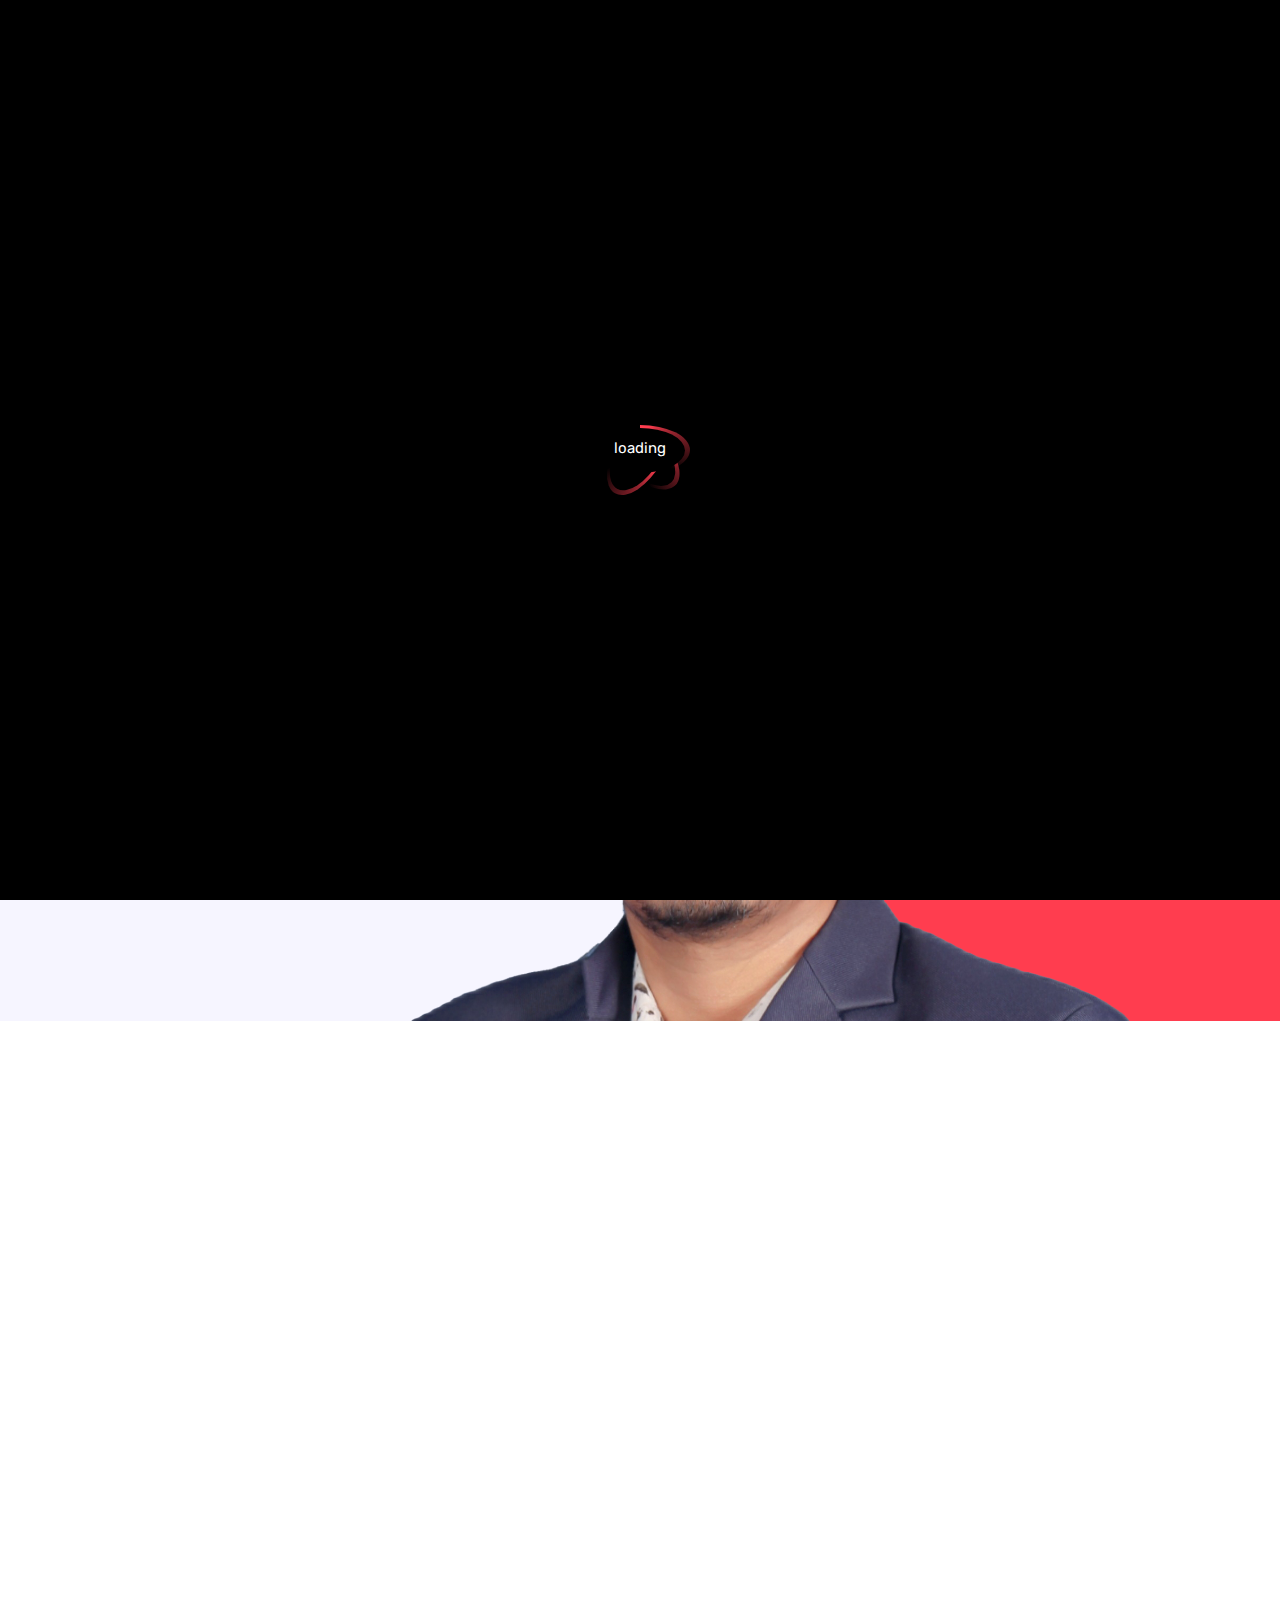
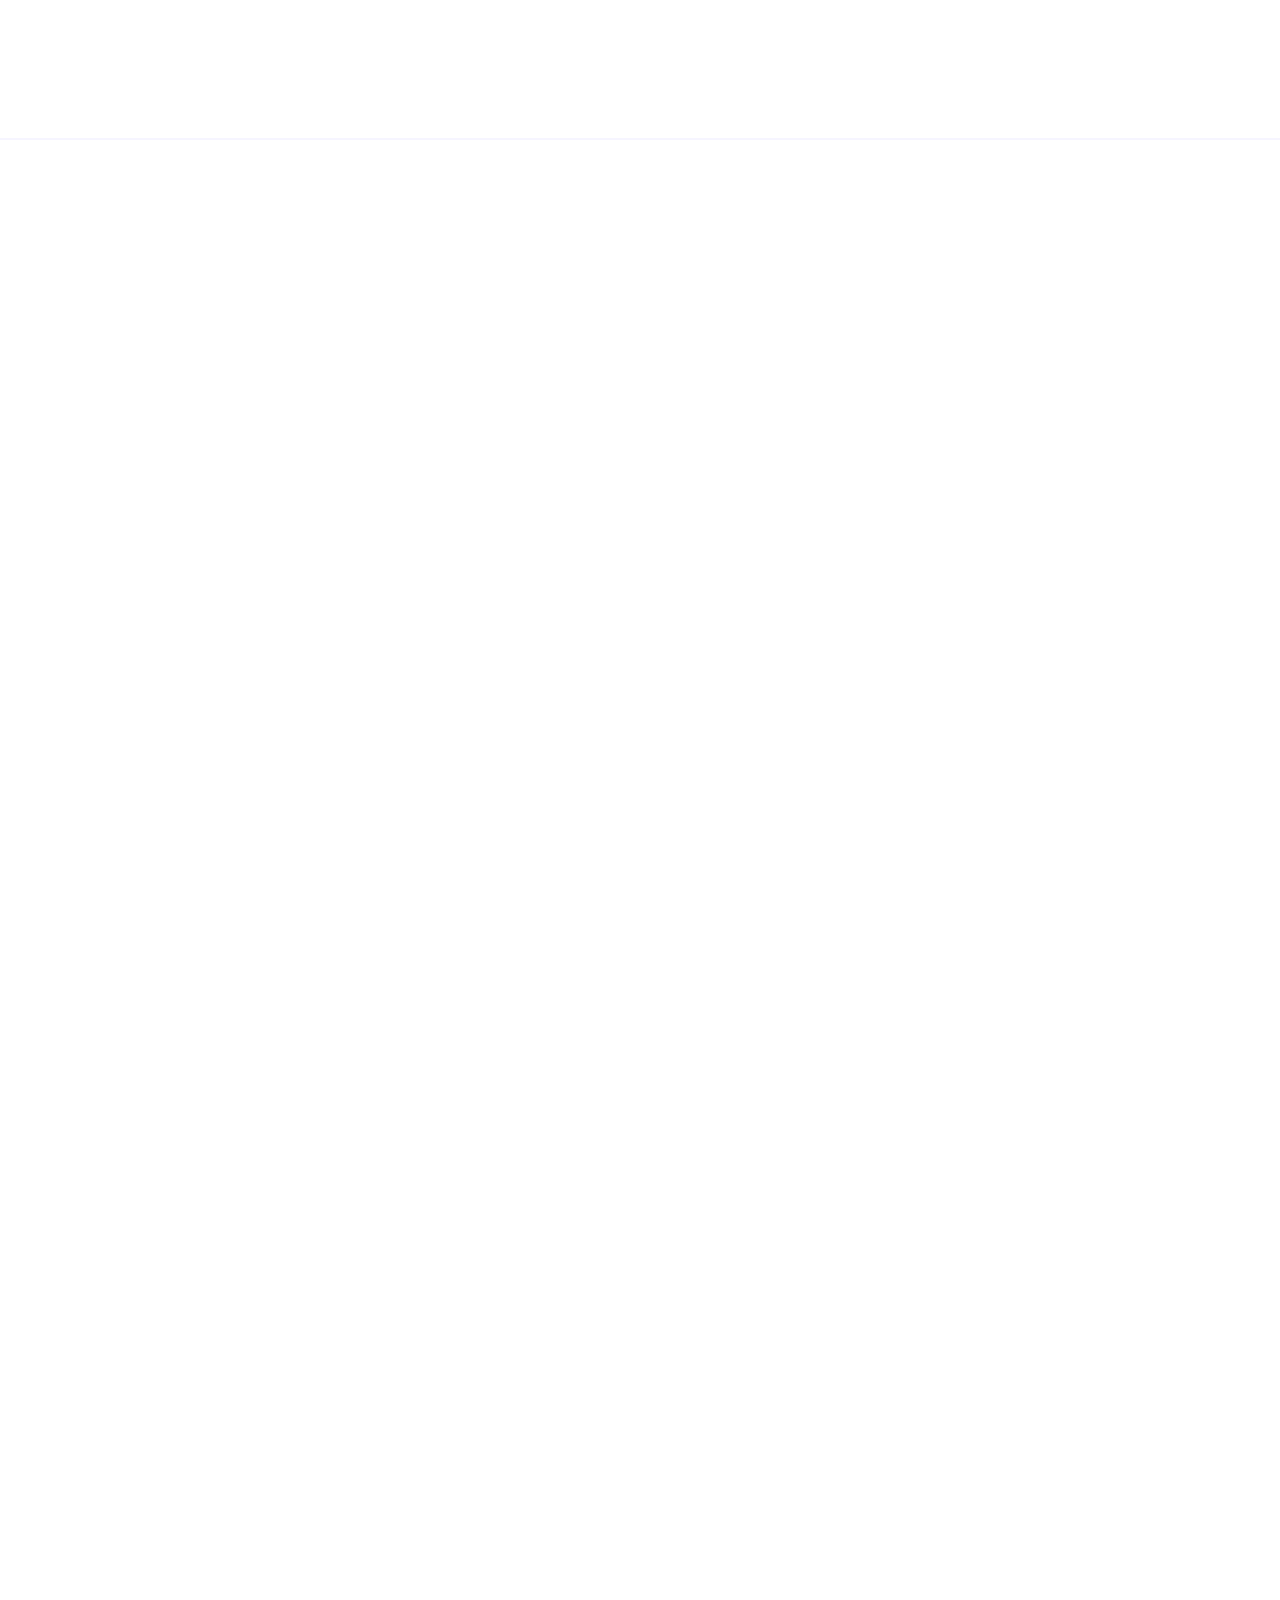
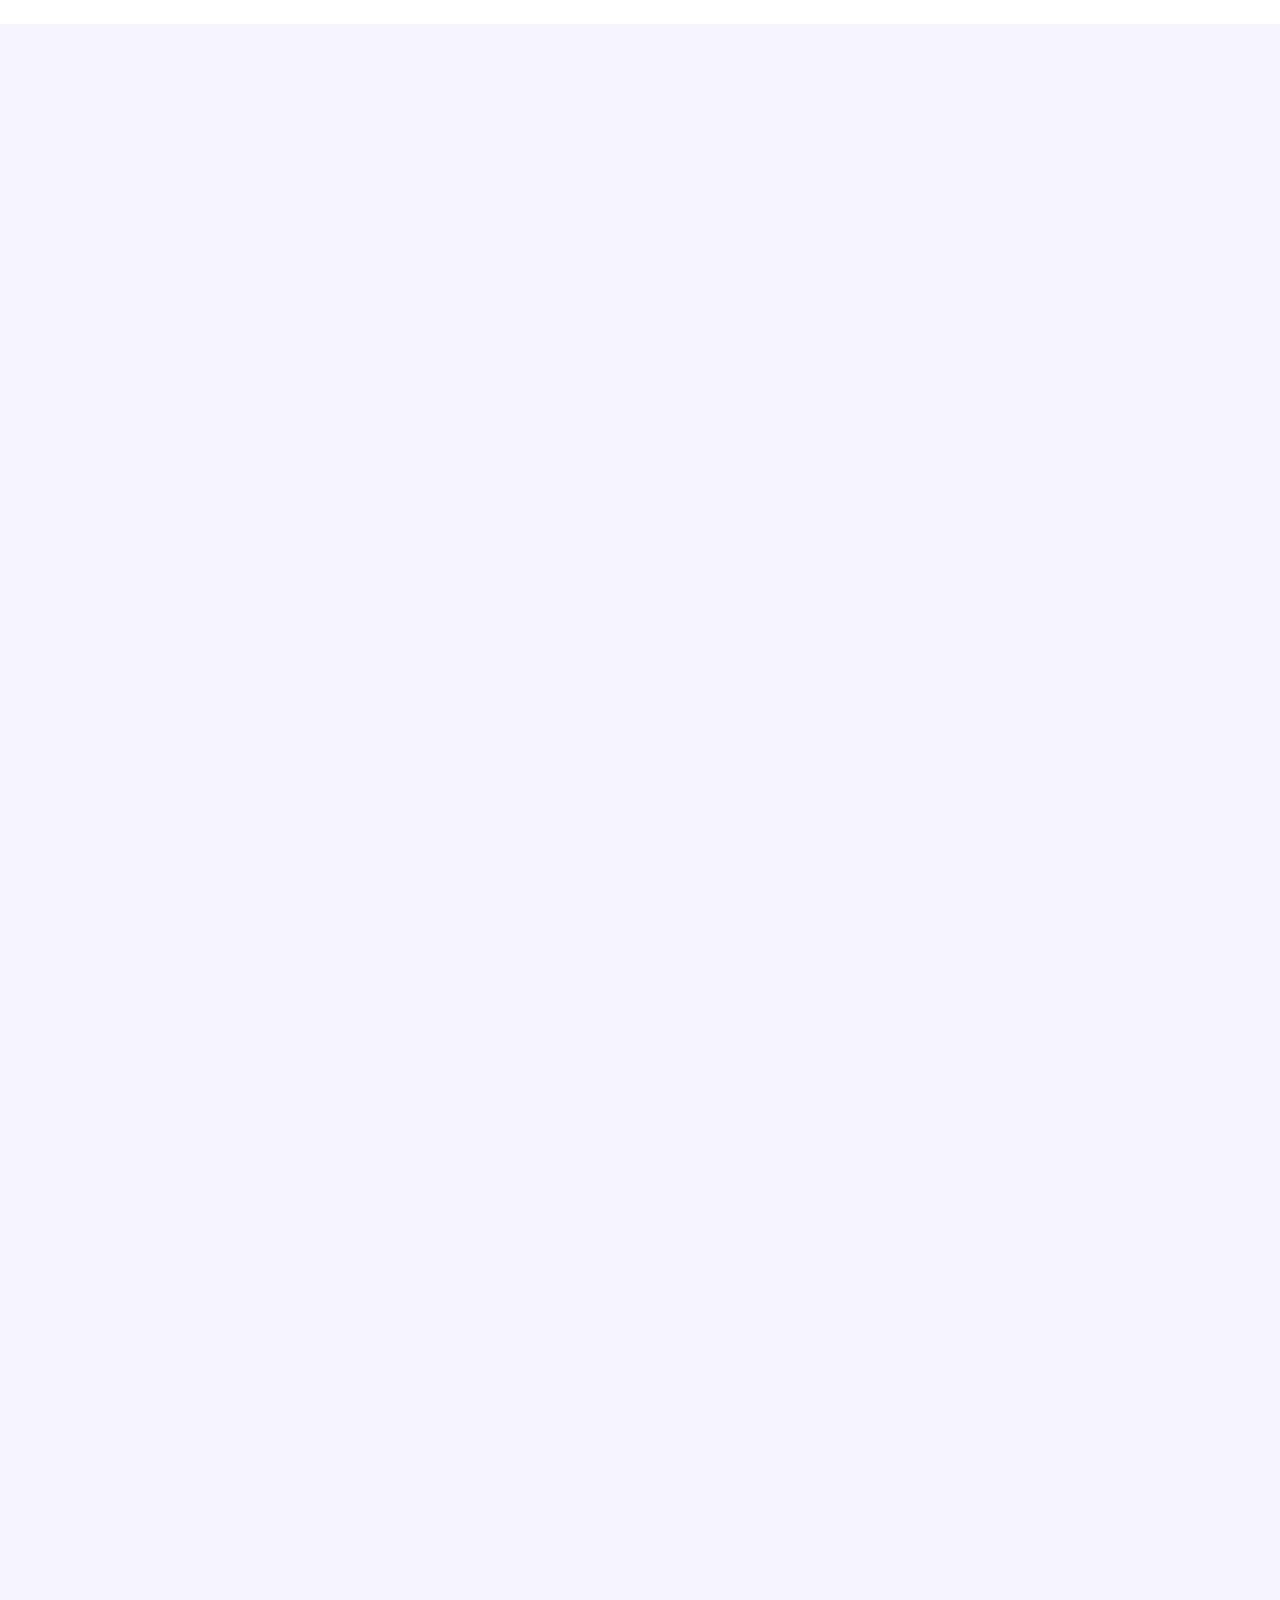
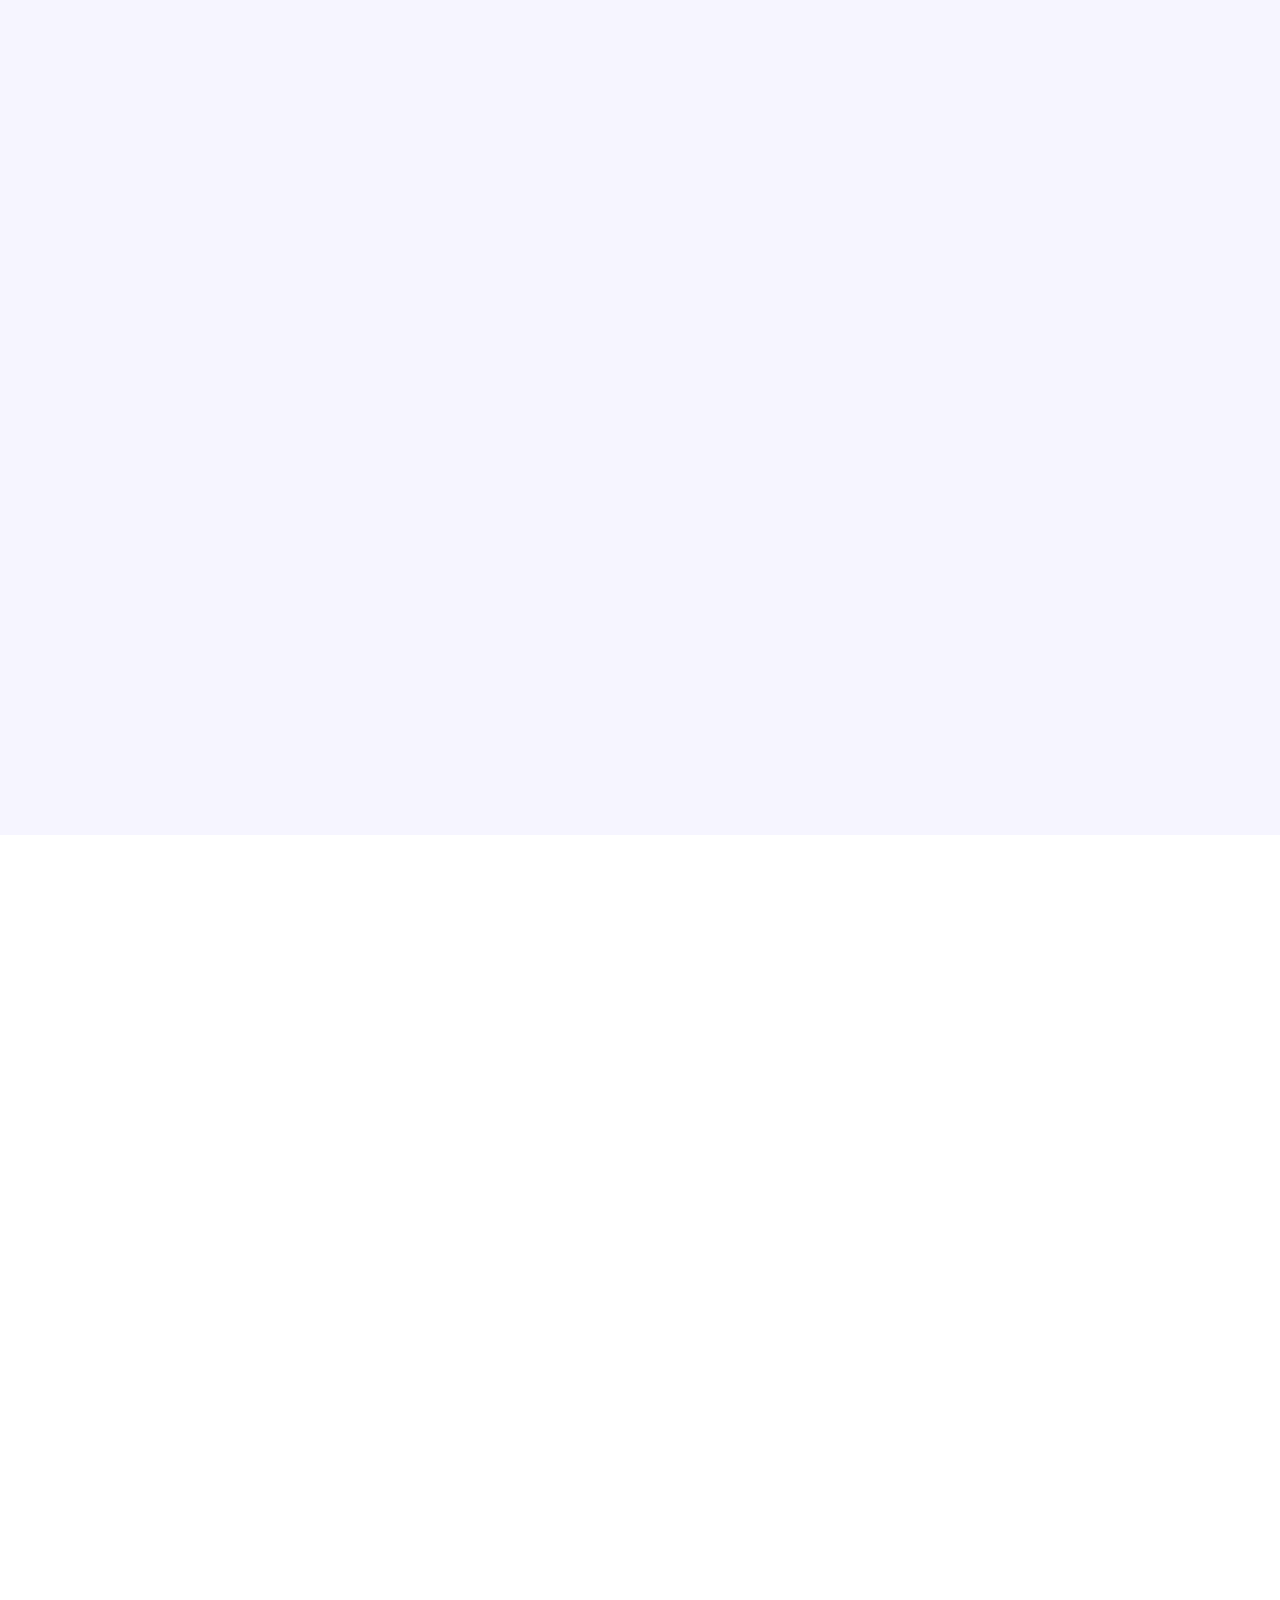
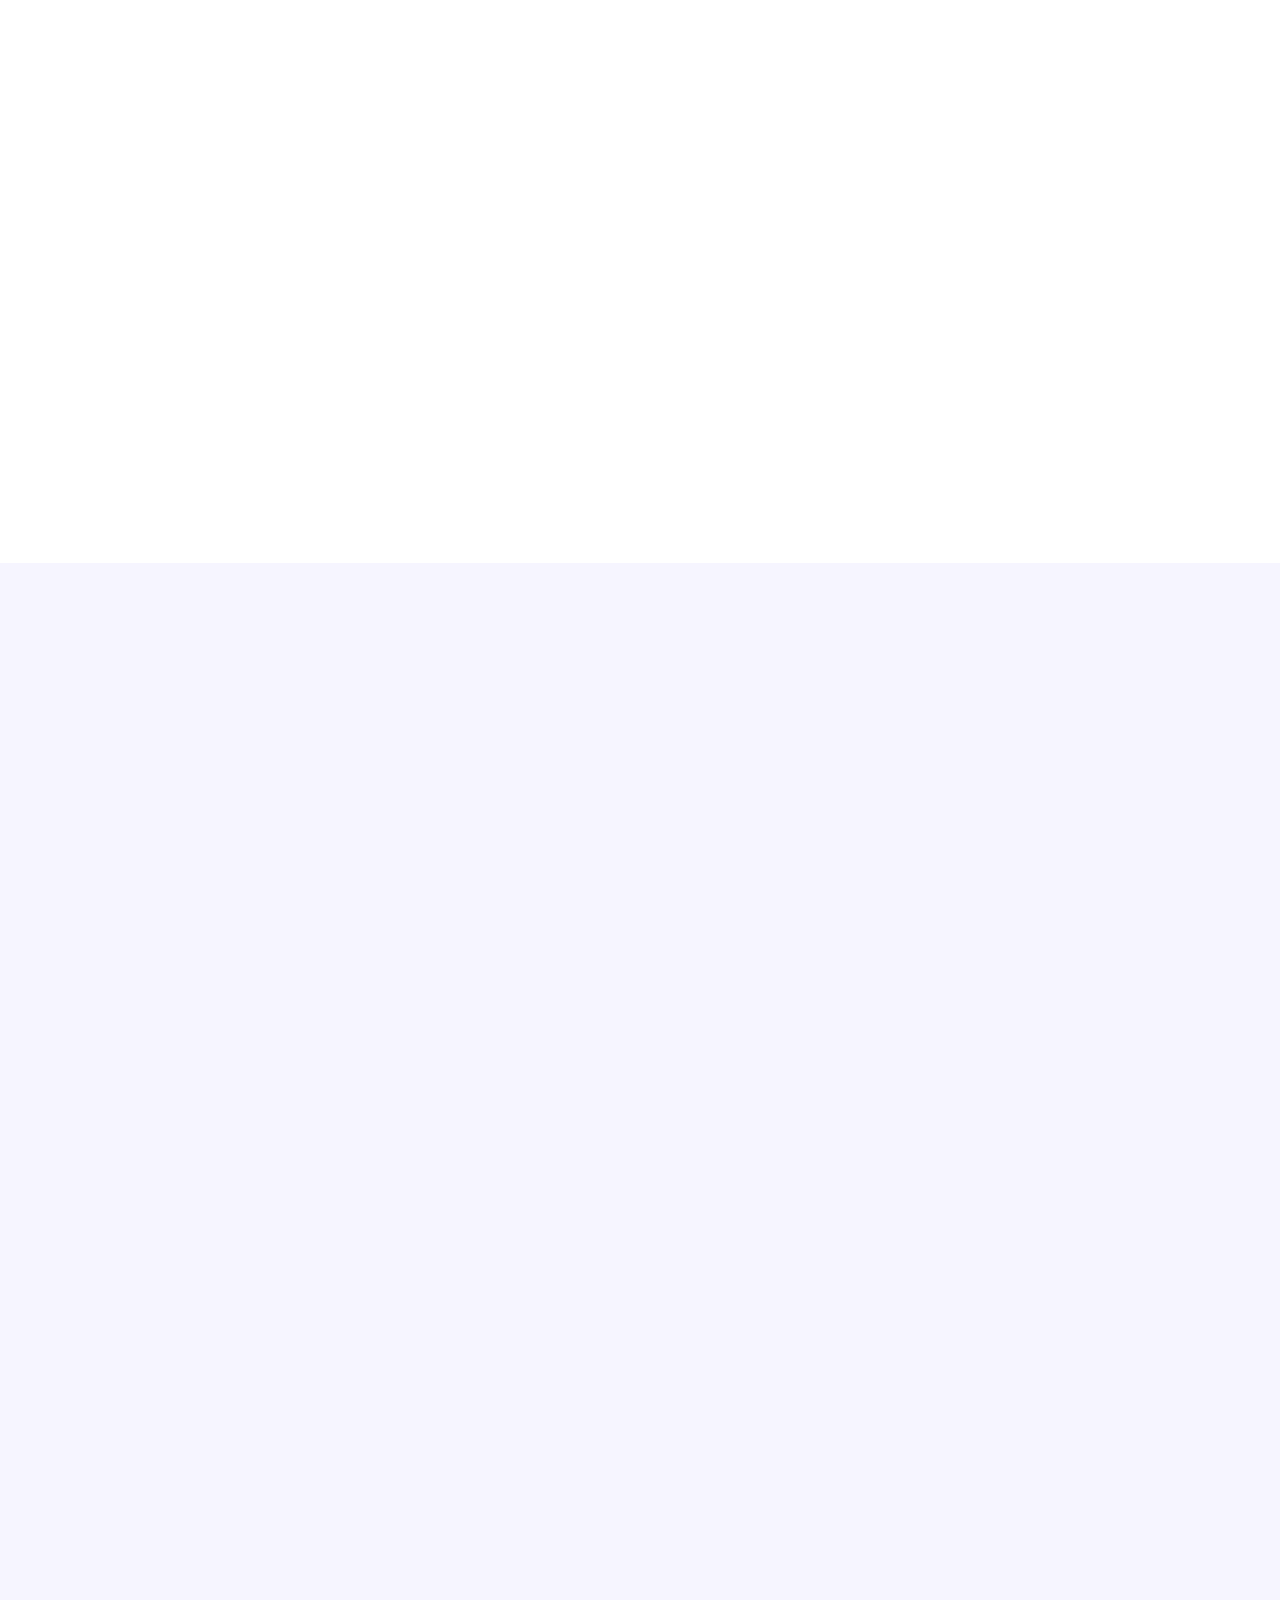
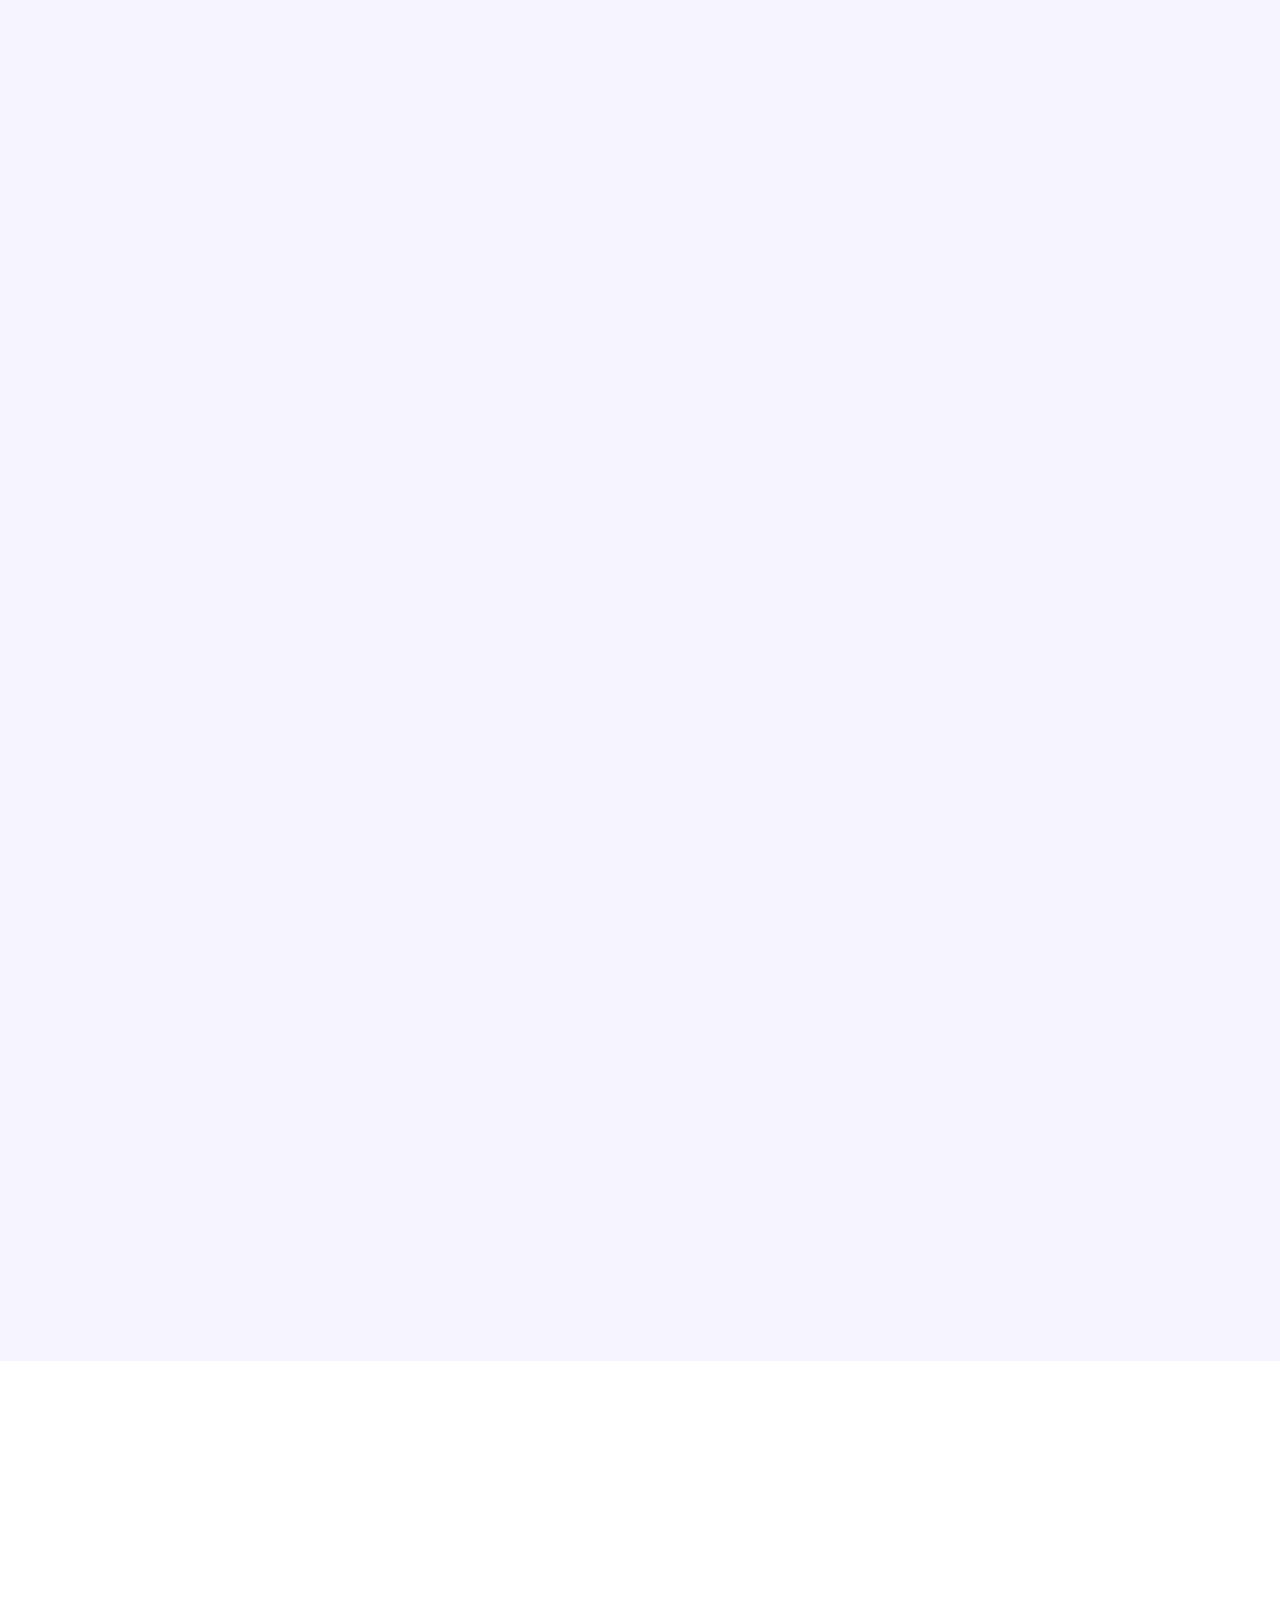
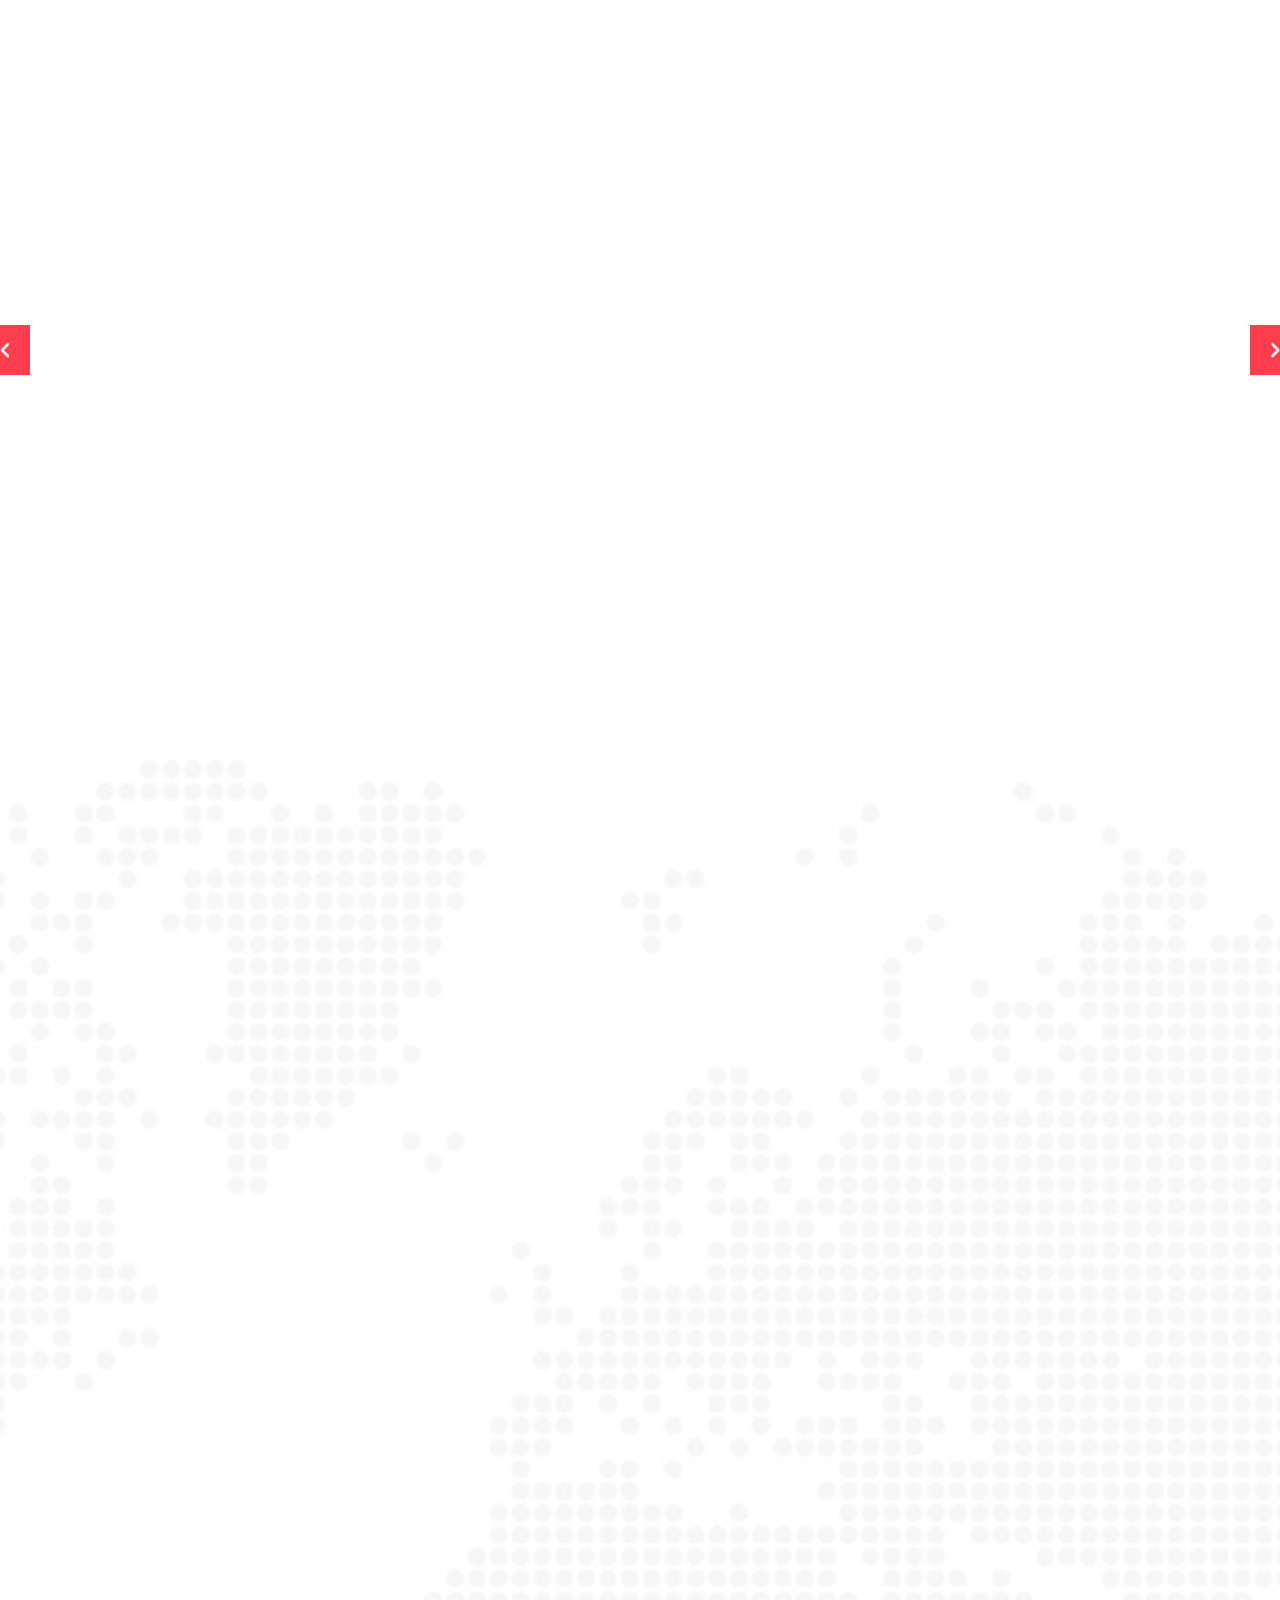
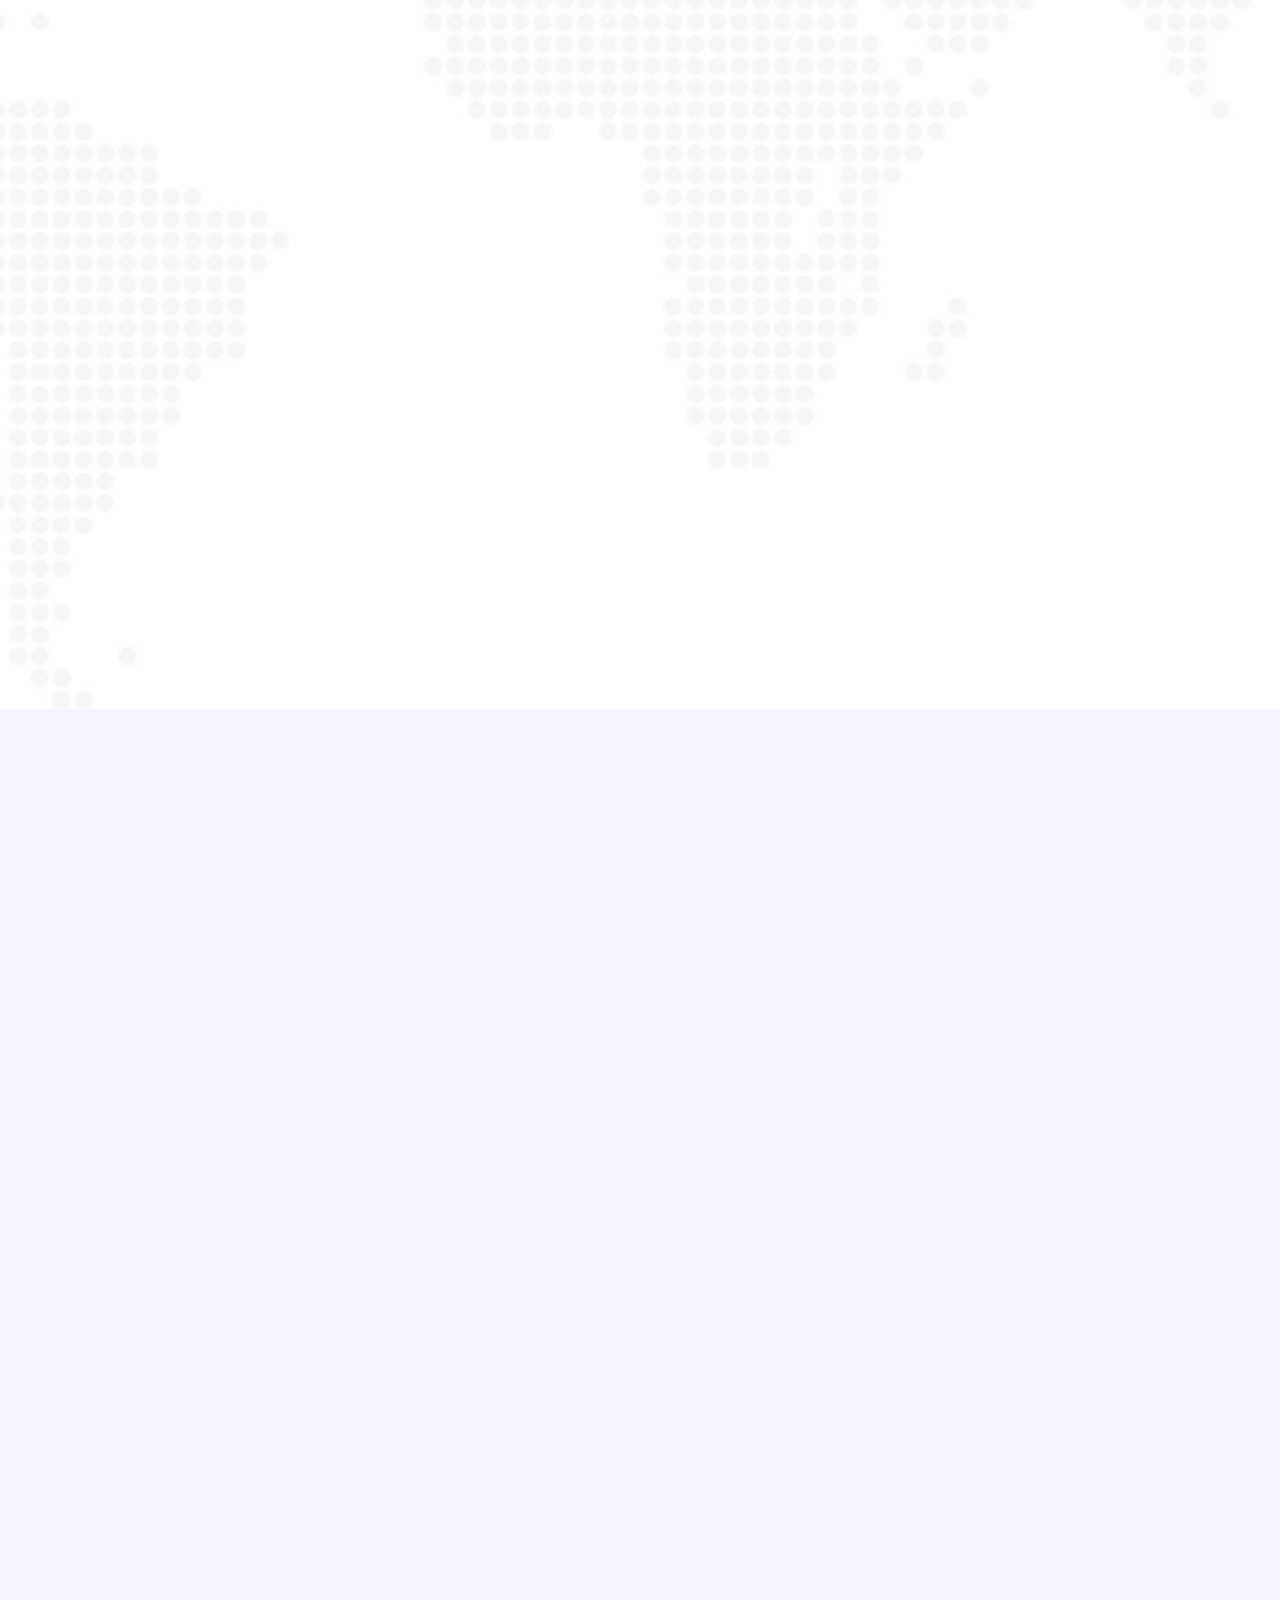
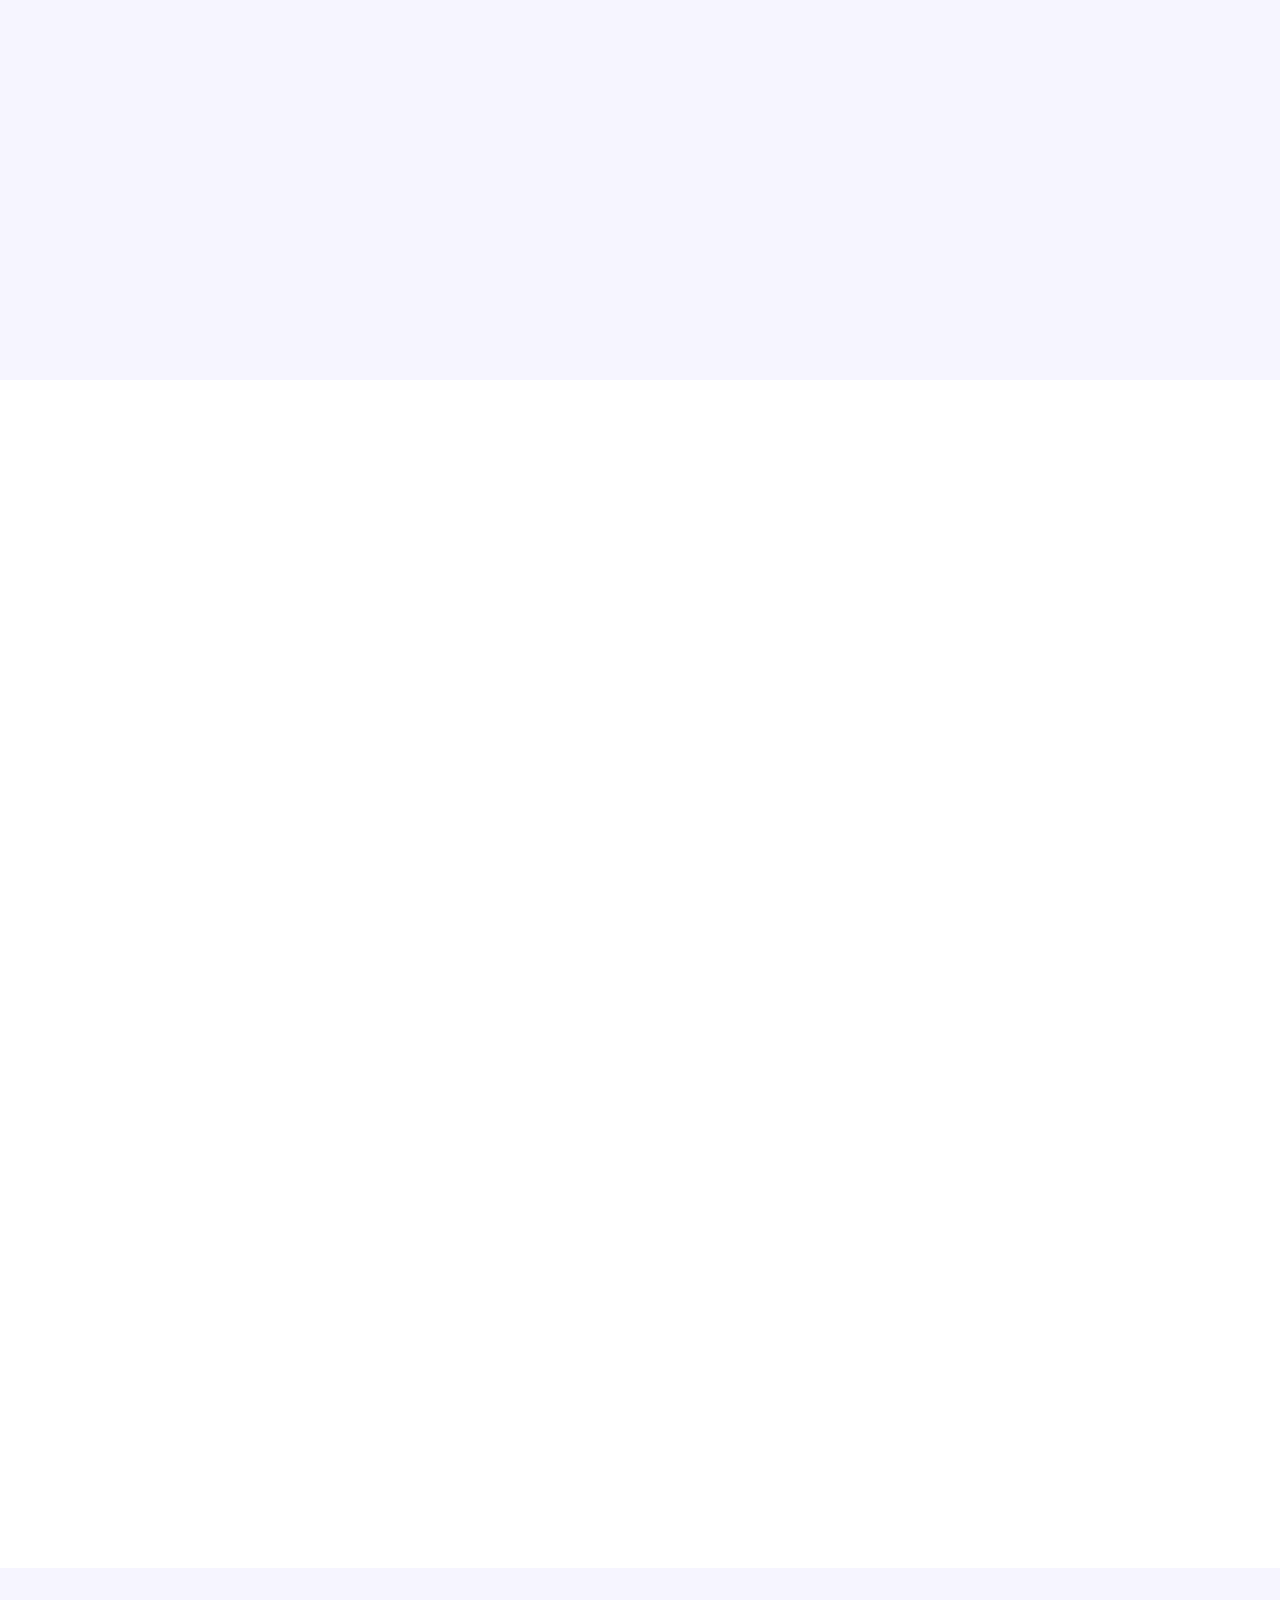
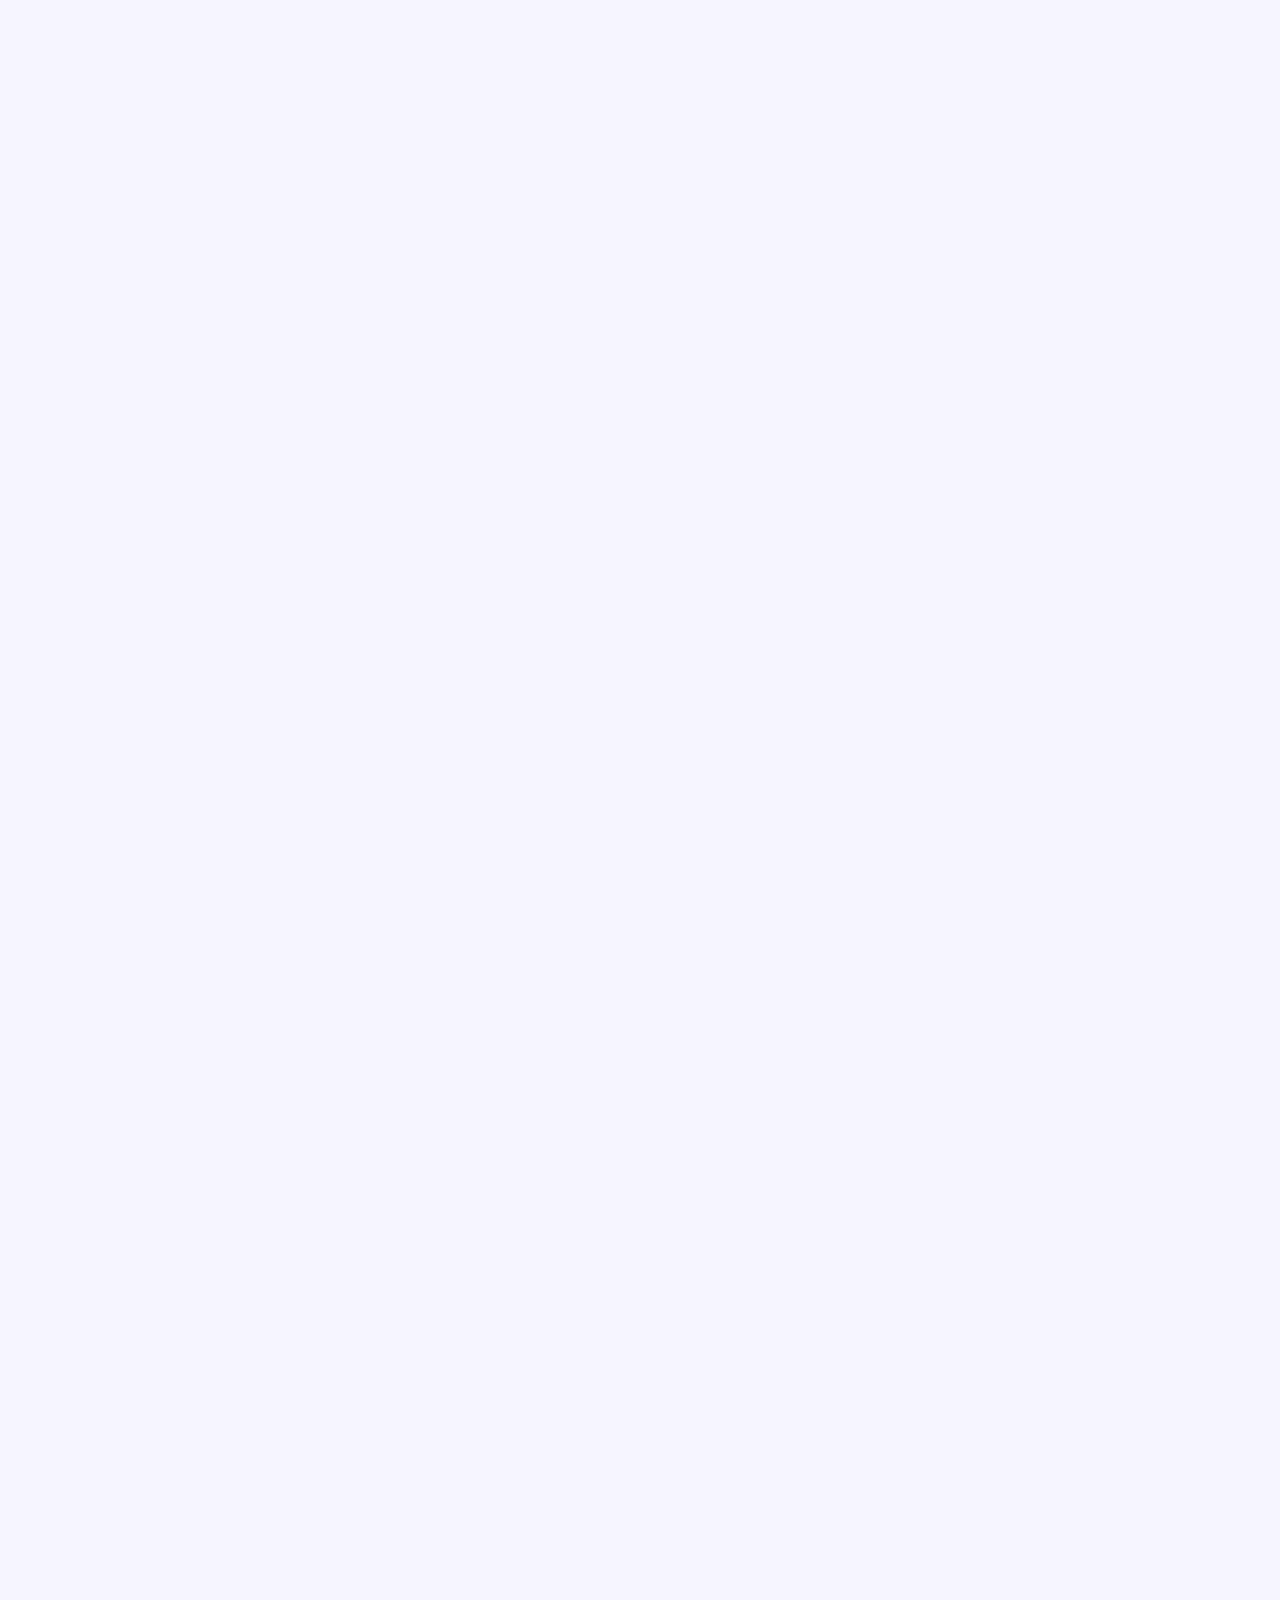
<file: index.html>
<!doctype html>
<html lang="en">

<head>
    <!-- Required meta tags -->
    <meta charset="utf-8">
    <meta name="viewport" content="width=device-width, initial-scale=1">

    <!-- Bootstrap CSS -->
    <link href="https://cdn.jsdelivr.net/npm/bootstrap@5.1.1/dist/css/bootstrap.min.css" rel="stylesheet" integrity="sha384-F3w7mX95PdgyTmZZMECAngseQB83DfGTowi0iMjiWaeVhAn4FJkqJByhZMI3AhiU" crossorigin="anonymous">
    <link rel="stylesheet" href="css/all.min.css">
    <link rel="stylesheet" href="css/fontawesome.min.css">
    <link rel="stylesheet" href="css/owl.carousel.min.css">
    <link rel="stylesheet" href="css/animated-heading.css">
    <link rel="stylesheet" href="css/meanmenu.css">
    <link href="https://unpkg.com/aos@2.3.1/dist/aos.css" rel="stylesheet">
    <link rel="stylesheet" href="css/default.css">
    <link rel="stylesheet" href="css/style.css">
    <link rel="stylesheet" href="css/responsive.css">

    <title>Hubi</title>
</head>

<body>


    <!-- loading -->
    <section>
        <div id="loading">
            <div class="cord-1"></div>
            <div class="cord-2"></div>
            <div class="cord-3"></div>
            <div class="cord-4"><span>loading</span></div>
        </div>
    </section>
    <!-- loading -->

    <header>
        <div class="header-area">
            <div class="container-fluid">
                <div class="row">
                    <div class="col-xl-2 col-lg-3 col-md-3 col-sm-6">
                        <div class="logo">
                            <a href="index.html"><img src="img/logo/onlinelogomaker-080421-2223-2877.png" alt="logo"></a>
                        </div>
                    </div>
                    <div class="col-xl-7 col-lg-9 col-md-12">
                        <div class="main-menu">
                            <nav id="mobile-menu">
                                <ul>
                                    <li><a href="#">home</a></li>
                                    <li><a href="#">about</a></li>
                                    <li><a href="#">sarvices</a>
                                        <ul class="sub-menu">
                                            <li><a href="#">sub menu 1</a></li>
                                            <li><a href="#">sub menu 1</a></li>
                                            <li><a href="#">sub menu 1</a>
                                                <ul class="sub-menu">
                                                    <li><a href="#">sub menu 1</a></li>
                                                    <li><a href="#">sub menu 1</a>
                                                        <ul class="sub-menu">
                                                            <li><a href="#">sub menu 1</a></li>
                                                            <li><a href="#">sub menu 1</a></li>
                                                            <li><a href="#">sub menu 1</a></li>
                                                            <li><a href="#">sub menu 1</a></li>
                                                        </ul>
                                                    </li>
                                                    <li><a href="#">sub menu 1</a></li>
                                                    <li><a href="#">sub menu 1</a></li>
                                                </ul>
                                            </li>
                                            <li><a href="#">sub menu 1</a></li>
                                        </ul>
                                    </li>
                                    <li><a href="#">skills</a></li>
                                    <li><a href="#">protfolio</a></li>
                                    <li><a href="#">blog</a></li>
                                    <li><a href="#">team</a></li>
                                    <li><a href="#">contact</a></li>
                                </ul>
                            </nav>
                            <div class="mobile-menu"></div>
                        </div>
                    </div>
                    <div class="col-xl-3 col-lg-3 d-none d-xl-block">
                        <div class="download-btn-area">
                            <a class="btn" href="#">Download CV</a>
                        </div>
                        <div class="header-info-area ">
                            <div class="header-bar">
                                <i class="fas fa-bars"></i>
                            </div>
                            <div class="info-area-contant">
                                <div class="info-area-logo">
                                    <a href="index.html"><img src="img/logo/footer-logo.png" alt=""></a>
                                    <div class="colsed-btn">
                                        <i class="fas fa-times"></i>
                                    </div>
                                </div>
                                <div class="info-area-text">
                                    <h3>Office Address</h3>
                                    <p>123/A, Miranda City Likaoli Prikano, Dope</p>
                                    <h3>Phone Number</h3>
                                    <p>+0989 7876 9865 9</p>
                                    <p>+(090) 8765 86543 85</p>
                                    <h3>Email Address</h3>
                                    <p>info@example.com</p>
                                    <p>example.mail@hum.com</p>
                                </div>
                                <div class="info-area-img">
                                    <div class="row">
                                        <div class="col-xl-4">
                                            <div class="single-img">
                                                <img src="img/info-area img/01.jpg" alt="">
                                            </div>
                                        </div>
                                        <div class="col-xl-4">
                                            <div class="single-img">
                                                <img src="img/info-area img/02.jpg" alt="">
                                            </div>
                                        </div>
                                        <div class="col-xl-4">
                                            <div class="single-img">
                                                <img src="img/info-area img/03.jpg" alt="">
                                            </div>
                                        </div>
                                        <div class="col-xl-4">
                                            <div class="single-img">
                                                <img src="img/info-area img/02.jpg" alt="">
                                            </div>
                                        </div>
                                        <div class="col-xl-4">
                                            <div class="single-img">
                                                <img src="img/info-area img/03.jpg" alt="">
                                            </div>
                                        </div>
                                        <div class="col-xl-4">
                                            <div class="single-img">
                                                <img src="img/info-area img/01.jpg" alt="">
                                            </div>
                                        </div>
                                    </div>
                                </div>
                            </div>
                        </div>
                    </div>
                </div>
            </div>
        </div>
    </header>

    <main>

        <!-- hero-area start -->
        <section>
            <div class="hero-area fix d-flex justify-content-center">
                <div class="container-fluid">
                    <div class="row">
                        <div class="col-xl-6 col-lg-6 col-md-12">
                            <div class="hero-area-contant" data-aos="fade-up">
                                <h6>Get Every Single Solutions.</h6>
                                <div class="cd-intro">
                                    <h1 class="cd-headline clip is-full-width">
                                        <span>hasibur rahman samrat and i'm a</span>
                                        <span class="cd-words-wrapper">
                                            <b class="is-visible">Web developer</b>
                                            <b>wordpress expert</b>
                                            <b>web designer</b>
                                            <b>freelancer</b>
                                        </span>
                                    </h1>
                                </div>
                                <p>Lorem ipsum dolor sit amet, consectetur adipisicing elit, sed do eiusm tempor incididunt ut labore et dolore magna aliqua.</p>
                                <a class="btn" href="#">Learn More</a>
                            </div>
                        </div>
                        <div class="col-xl-6 col-lg-6 d-none d-lg-block">
                            <div class="hero-img-area">
                                <div class=" animated-background "></div>
                                <div class="hero-img " data-aos="fade-left">
                                    <img src="img/hero/IMG_6997.png " alt="hero ">
                                </div>
                            </div>
                        </div>
                    </div>
                </div>
            </div>
        </section>
        <!-- hero-area end -->

        <!-- about me area start -->
        <section>
            <div class="arbout-area fix pt-100 pb-100 ">
                <div class="container ">
                    <div class="row ">
                        <div class="col-xl-6 col-lg-6 mb-40">
                            <div class="section-title" data-aos="fade-right">
                                <p>about me</p>
                                <h2>Designing With Passion While Exploring The World</h2>
                            </div>
                        </div>
                        <div class="col-xl-6 col-lg-6">
                            <div class="abou-me-content" data-aos="fade-right">
                                <p>I specialize in building complex web applications, leading front-end teams, digital product design and developing visual design systems. I enjoy creating effortless user experience and designing delightful digital products.
                                    The entire process of going from a concept to release and gathering user’s feedback on either client’s or my own products is what makes me wake up everyday! Nowadays I lead product design at Tapdaq, previously I worked
                                    <br><br> at Badoo and Socialbakers. Earlier in 2016 I started turning my expertise into building my own digital design products. This helped me to learn even more about users and gain a deeper knowledge about launching
                                    and selling stuff as an individual. My best known products across the design community are currently Dashboard UI Kit 3.0 and Dashboard UI Kit totalling over 4000 sold copies.</p>
                                <div class="raw mt-30 ">
                                    <div class="col-xl-6 f-left ">
                                        <div class="about-me-area-button ">
                                            <a class="btn " href="# ">Download cv</a>
                                        </div>
                                    </div>
                                    <div class="col-xl-6 f-left ">
                                        <div class="about-me-area-button ">
                                            <a class="btn box-btn " href="# ">Design process</a>
                                        </div>
                                    </div>
                                </div>
                            </div>
                        </div>
                    </div>
                </div>
            </div>
        </section>
        <!-- about me area end -->

        <!-- services area start -->
        <section>
            <div class="services-area fix pt-100 pb-100 ">
                <div class="container ">
                    <div class="row ">
                        <div class="col-xl-4 col-lg-4 col-md-6" data-aos="fade-right">
                            <div class="single-services ">
                                <img src="img/services/01.png " alt=" ">
                                <div class="single-services-content ">
                                    <h4 class="heading ">Branding & Design</h4>
                                    <p class="sub-heading ">Lorem ipsum dolor sit amet, consect etur adipisicing elit, sed.</p>
                                    <ul>
                                        <li><i class="fas fa-angle-double-right "></i>Logo & Branding</li>
                                        <li><i class="fas fa-angle-double-right "></i>Website Design</li>
                                        <li><i class="fas fa-angle-double-right "></i> Mobile App Design</li>
                                        <li><i class="fas fa-angle-double-right "></i> Graphic/Print Design</li>
                                        <li><i class="fas fa-angle-double-right "></i> Video Production</li>
                                    </ul>
                                </div>
                            </div>
                        </div>
                        <div class="col-xl-4 col-lg-4 col-md-6" data-aos="fade-right" data-aos-delay="300">
                            <div class="single-services ">
                                <img src="img/services/01.png " alt=" ">
                                <div class="single-services-content ">
                                    <h4 class="heading ">Branding & Design</h4>
                                    <p class="sub-heading ">Lorem ipsum dolor sit amet, consect etur adipisicing elit, sed.</p>
                                    <ul>
                                        <li><i class="fas fa-angle-double-right "></i>Logo & Branding</li>
                                        <li><i class="fas fa-angle-double-right "></i>Website Design</li>
                                        <li><i class="fas fa-angle-double-right "></i> Mobile App Design</li>
                                        <li><i class="fas fa-angle-double-right "></i> Graphic/Print Design</li>
                                        <li><i class="fas fa-angle-double-right "></i> Video Production</li>
                                    </ul>
                                </div>
                            </div>
                        </div>
                        <div class="col-xl-4 col-lg-4 col-md-6" data-aos="fade-right" data-aos-delay="500">
                            <div class="single-services ">
                                <img src="img/services/01.png " alt=" ">
                                <div class="single-services-content ">
                                    <h4 class="heading ">Branding & Design</h4>
                                    <p class="sub-heading ">Lorem ipsum dolor sit amet, consect etur adipisicing elit, sed.</p>
                                    <ul>
                                        <li><i class="fas fa-angle-double-right "></i>Logo & Branding</li>
                                        <li><i class="fas fa-angle-double-right "></i>Website Design</li>
                                        <li><i class="fas fa-angle-double-right "></i> Mobile App Design</li>
                                        <li><i class="fas fa-angle-double-right "></i> Graphic/Print Design</li>
                                        <li><i class="fas fa-angle-double-right "></i> Video Production</li>
                                    </ul>
                                </div>
                            </div>
                        </div>
                    </div>
                </div>
            </div>
        </section>
        <!-- services area end -->

        <!-- skill area start -->
        <section>
            <div class="skill-area fix pt-100 pb-100 ">
                <div class="container ">
                    <div class="row ">
                        <div class="col-xl-6 col-lg-6 mb-40">
                            <div class="skill-area-img " data-aos="fade">
                                <img src="img/about/PicsArt2_08-05-12.56.png " alt=" ">
                            </div>
                        </div>
                        <div class="col-xl-6 col-lg-6">
                            <div class="section-title mb-60 " data-aos="fade-left">
                                <p>about me</p>
                                <h2>I specialize In Building Design</h2>
                            </div>
                            <!-- progassbar start -->
                            <div class="progressber-area " data-aos="fade-up">
                                <div class="single-progressber ">
                                    <h4>html</h4>
                                    <div class="progress ">
                                        <div class="progress-bar " role="progressbar " data-progress="90% "></div>
                                    </div>
                                </div>
                                <div class="single-progressber ">
                                    <h4>css</h4>
                                    <div class="progress ">
                                        <div class="progress-bar " role="progressbar " data-progress="80% "></div>
                                    </div>
                                </div>
                                <div class="single-progressber ">
                                    <h4>wordpress</h4>
                                    <div class="progress ">
                                        <div class="progress-bar " role="progressbar " data-progress="70% "></div>
                                    </div>
                                </div>
                                <div class="single-progressber ">
                                    <h4>php</h4>
                                    <div class="progress ">
                                        <div class="progress-bar " role="progressbar " data-progress="60% "></div>
                                    </div>
                                </div>
                            </div>
                            <!-- progassbar end -->
                        </div>
                    </div>
                </div>
            </div>
        </section>
        <!-- skill area end -->



        <!-- portfolio area start -->
        <section>
            <div class="portfolio-area fix pt-100 pb-100 ">
                <div class="container ">
                    <div class="row ">
                        <div class="col-xl-6 col-lg-6 ">
                            <div class="section-title mb-60" data-aos="fade-right">
                                <p>Works</p>
                                <h2>Cool Stuffs</h2>
                            </div>
                        </div>
                        <div class="col-xl-6 col-lg-6 ">
                            <div class="portfolio-menu " data-aos="fade-left">
                                <button class="active " data-filter="* ">all</button>
                                <button data-filter=".cat1 ">business</button>
                                <button data-filter=".cat2 ">logo</button>
                                <button data-filter=".cat3 ">web design</button>
                                <button data-filter=".cat4 ">web</button>
                                <button data-filter=".cat5 ">landing</button>
                                <button data-filter=".cat6 ">ecommerce</button>

                            </div>
                        </div>
                    </div>
                    <div class="row portfolio-active " data-aos="fade-up">
                        <div class="col-xl-4 col-lg-4 col-md-6 grid-item cat2 cat5 ">
                            <div class="single-portfolio mb-30 position-relative ">
                                <a href="# "><img src="img/protfolio/01.jpg " alt=" "></a>
                                <div class="portfolio-img-content ">
                                    <span>BRANDING</span>
                                    <h2><a href="# ">Hamble Triangle</a></h2>
                                    <a href="# "><i class="fas fa-angle-double-right "></i></a>
                                </div>
                            </div>
                        </div>
                        <div class="col-xl-4 col-lg-4 col-md-6 grid-item cat2 cat5 cat1 cat4 cat6 ">
                            <div class="single-portfolio mb-30 position-relative ">
                                <a href="# "><img src="img/protfolio/01.jpg " alt=" "></a>
                                <div class="portfolio-img-content ">
                                    <span>BRANDING</span>
                                    <h2><a href="# ">Hamble Triangle</a></h2>
                                    <a href="# "><i class="fas fa-angle-double-right "></i></a>
                                </div>
                            </div>
                        </div>
                        <div class="col-xl-4 col-lg-4 col-md-6 grid-item cat2 cat5 cat3 cat4 cat6 ">
                            <div class="single-portfolio mb-30 position-relative ">
                                <a href="# "><img src="img/protfolio/01.jpg " alt=" "></a>
                                <div class="portfolio-img-content ">
                                    <span>BRANDING</span>
                                    <h2><a href="# ">Hamble Triangle</a></h2>
                                    <a href="# "><i class="fas fa-angle-double-right "></i></a>
                                </div>
                            </div>
                        </div>
                        <div class="col-xl-4 col-lg-4 col-md-6 grid-item cat2 cat5 cat1 cat3 cat6 ">
                            <div class="single-portfolio mb-30 position-relative ">
                                <a href="# "><img src="img/protfolio/01.jpg " alt=" "></a>
                                <div class="portfolio-img-content ">
                                    <span>BRANDING</span>
                                    <h2><a href="# ">Hamble Triangle</a></h2>
                                    <a href="# "><i class="fas fa-angle-double-right "></i></a>
                                </div>
                            </div>
                        </div>
                        <div class="col-xl-4 col-lg-4 col-md-6 grid-item cat2 cat5 cat1 cat3 cat6 ">
                            <div class="single-portfolio mb-30 position-relative ">
                                <a href="# "><img src="img/protfolio/01.jpg " alt=" "></a>
                                <div class="portfolio-img-content ">
                                    <span>BRANDING</span>
                                    <h2><a href="# ">Hamble Triangle</a></h2>
                                    <a href="# "><i class="fas fa-angle-double-right "></i></a>
                                </div>
                            </div>
                        </div>
                        <div class="col-xl-4 col-lg-4 col-md-6 grid-item cat2 cat5 cat1 cat3 cat6 ">
                            <div class="single-portfolio mb-30 position-relative ">
                                <a href="# "><img src="img/protfolio/01.jpg " alt=" "></a>
                                <div class="portfolio-img-content ">
                                    <span>BRANDING</span>
                                    <h2><a href="# ">Hamble Triangle</a></h2>
                                    <a href="# "><i class="fas fa-angle-double-right "></i></a>
                                </div>
                            </div>
                        </div>
                    </div>
                </div>
            </div>
        </section>
        <!-- portfolio area end -->

        <!-- Experience area start -->
        <section>
            <div class="experience-area fix pt-100 pb-100 ">
                <div class="container ">
                    <div class="row ">
                        <div class="col-xl-12 col-lg-12 ">
                            <div class="section-title text-center mb-60 " data-aos="fade-up">
                                <p>Experience</p>
                                <h2>Working Closely<br> We Engineers</h2>
                            </div>
                        </div>
                    </div>
                    <div class="row ">
                        <div class="col-xl-4 col-lg-4" data-aos="fade-left">
                            <div class="single-experience mt-60 ">
                                <div class="row ">
                                    <div class="col-xl-4 col-lg-4">
                                        <div class="experience-icon ">
                                            <i class="fas fa-briefcase "></i>
                                        </div>
                                    </div>
                                    <div class="col-xl-8 col-lg-8">
                                        <div class="experience-heading-area ">
                                            <span>Google Co. [2010-2014]</span>
                                            <h3>UX Designer</h3>
                                        </div>
                                    </div>
                                </div>
                                <p>Lorem ipsum dolor sit amet, consectetur adipisicing elit, sed do eiusmod tempor incididunt ut labore et dolore.</p>
                            </div>
                        </div>
                        <div class="col-xl-4 col-lg-4" data-aos="fade-left" data-aos-delay="300">
                            <div class="single-experience mt-60 ">
                                <div class="row ">
                                    <div class="col-xl-4 col-lg-4">
                                        <div class="experience-icon ">
                                            <i class="fas fa-briefcase "></i>
                                        </div>
                                    </div>
                                    <div class="col-xl-8 col-lg-8">
                                        <div class="experience-heading-area ">
                                            <span>Google Co. [2010-2014]</span>
                                            <h3>UX Designer</h3>
                                        </div>
                                    </div>
                                </div>
                                <p>Lorem ipsum dolor sit amet, consectetur adipisicing elit, sed do eiusmod tempor incididunt ut labore et dolore.</p>
                            </div>
                        </div>
                        <div class="col-xl-4 col-lg-4" data-aos="fade-left" data-aos-delay="500">
                            <div class="single-experience mt-60 ">
                                <div class="row ">
                                    <div class="col-xl-4 col-lg-4">
                                        <div class="experience-icon ">
                                            <i class="fas fa-briefcase "></i>
                                        </div>
                                    </div>
                                    <div class="col-xl-8 col-lg-8">
                                        <div class="experience-heading-area ">
                                            <span>Google Co. [2010-2014]</span>
                                            <h3>UX Designer</h3>
                                        </div>
                                    </div>
                                </div>
                                <p>Lorem ipsum dolor sit amet, consectetur adipisicing elit, sed do eiusmod tempor incididunt ut labore et dolore.</p>
                            </div>
                        </div>
                        <div class="col-xl-4 col-lg-4" data-aos="fade-left">
                            <div class="single-experience mt-60 ">
                                <div class="row ">
                                    <div class="col-xl-4 col-lg-4">
                                        <div class="experience-icon ">
                                            <i class="fas fa-briefcase "></i>
                                        </div>
                                    </div>
                                    <div class="col-xl-8 col-lg-8">
                                        <div class="experience-heading-area ">
                                            <span>Google Co. [2010-2014]</span>
                                            <h3>UX Designer</h3>
                                        </div>
                                    </div>
                                </div>
                                <p>Lorem ipsum dolor sit amet, consectetur adipisicing elit, sed do eiusmod tempor incididunt ut labore et dolore.</p>
                            </div>
                        </div>
                        <div class="col-xl-4 col-lg-4" data-aos="fade-left" data-aos-delay="300">
                            <div class="single-experience mt-60 ">
                                <div class="row ">
                                    <div class="col-xl-4 col-lg-4">
                                        <div class="experience-icon ">
                                            <i class="fas fa-briefcase "></i>
                                        </div>
                                    </div>
                                    <div class="col-xl-8 col-lg-8">
                                        <div class="experience-heading-area ">
                                            <span>Google Co. [2010-2014]</span>
                                            <h3>UX Designer</h3>
                                        </div>
                                    </div>
                                </div>
                                <p>Lorem ipsum dolor sit amet, consectetur adipisicing elit, sed do eiusmod tempor incididunt ut labore et dolore.</p>
                            </div>
                        </div>
                        <div class="col-xl-4 col-lg-4" data-aos="fade-left" data-aos-delay="500">
                            <div class="single-experience mt-60 ">
                                <div class="row ">
                                    <div class="col-xl-4 col-lg-4">
                                        <div class="experience-icon ">
                                            <i class="fas fa-briefcase "></i>
                                        </div>
                                    </div>
                                    <div class="col-xl-8 col-lg-8">
                                        <div class="experience-heading-area ">
                                            <span>Google Co. [2010-2014]</span>
                                            <h3>UX Designer</h3>
                                        </div>
                                    </div>
                                </div>
                                <p>Lorem ipsum dolor sit amet, consectetur adipisicing elit, sed do eiusmod tempor incididunt ut labore et dolore.</p>
                            </div>
                        </div>
                    </div>
                </div>
            </div>
        </section>
        <!-- Experience area end -->

        <!-- our team area start -->
        <section>
            <div class="our-team-area fix pt-100 pb-100 ">
                <div class="container ">
                    <div class="row ">
                        <div class="col-xl-12 ">
                            <div class="section-title text-center mb-60 " data-aos="fade-up">
                                <p>Angles</p>
                                <h2>Our Team</h2>
                            </div>
                        </div>
                    </div>
                    <div class="row owl-carousel our-teme-active ">
                        <div class="col-xl-12 " data-aos="fade-right">
                            <div class="single-team-area mt-60 ">
                                <img src="img/team/01.jpg " alt=" ">
                                <div class="single-team-img-content ">
                                    <h3>Rosalina D. William</h3>
                                    <span>web developer</span>
                                    <div class="our-team-social-icon ">
                                        <a href="# "><i class="fab fa-facebook-f "></i></a>
                                        <a href="# "><i class="fab fa-twitter "></i></i></a>
                                        <a href="# "><i class="fab fa-linkedin-in "></i></a>
                                        <a href="# "><i class="fab fa-pinterest-p "></i></a>
                                    </div>
                                </div>
                            </div>
                        </div>
                        <div class="col-xl-12 " data-aos="fade-right">
                            <div class="single-team-area mt-60 ">
                                <img src="img/team/02.jpg " alt=" ">
                                <div class="single-team-img-content ">
                                    <h3>Rosalina D. William</h3>
                                    <span>web developer</span>
                                    <div class="our-team-social-icon ">
                                        <a href="# "><i class="fab fa-facebook-f "></i></a>
                                        <a href="# "><i class="fab fa-twitter "></i></i></a>
                                        <a href="# "><i class="fab fa-linkedin-in "></i></a>
                                        <a href="# "><i class="fab fa-pinterest-p "></i></a>
                                    </div>
                                </div>
                            </div>
                        </div>
                        <div class="col-xl-12 " data-aos="fade-right">
                            <div class="single-team-area mt-60 ">
                                <img src="img/team/03.jpg " alt=" ">
                                <div class="single-team-img-content ">
                                    <h3>Rosalina D. William</h3>
                                    <span>web developer</span>
                                    <div class="our-team-social-icon ">
                                        <a href="# "><i class="fab fa-facebook-f "></i></a>
                                        <a href="# "><i class="fab fa-twitter "></i></i></a>
                                        <a href="# "><i class="fab fa-linkedin-in "></i></a>
                                        <a href="# "><i class="fab fa-pinterest-p "></i></a>
                                    </div>
                                </div>
                            </div>
                        </div>
                    </div>
                </div>
            </div>
        </section>
        <!-- our team area end -->

        <!-- contact area start -->
        <section>
            <div class="contact-area fix pt-100 pb-100 " style="background-image: url(img/bg/01\ \(1\).jpg); ">
                <div class="container ">
                    <div class="row ">
                        <div class="col-xl-12 col-lg-12 ">
                            <div class="section-title text-center mb-60 " data-aos="fade-up">
                                <p>contact</p>
                                <h2>contact me</h2>
                            </div>
                        </div>
                    </div>
                    <div class="row ">
                        <div class="col-xl-6 col-lg-6" data-aos="fade-left">
                            <div class="contact-form-area ">
                                <form action=" ">
                                    <label for=" ">Name <span>**</span></label>
                                    <input type="text " placeholder="type your name " required>
                                    <label for=" ">Email Address <span>**</span></label>
                                    <input type="email " placeholder="type your Email " required>
                                    <label for=" ">your massage <span>**</span></label>
                                    <textarea name=" " id=" " cols="30 " rows="10 " placeholder="type your massage " required></textarea>
                                    <div class="from-btn ">
                                        <button><input class="btn " type="submit " value="submit "></button>
                                    </div>
                                </form>
                            </div>
                        </div>
                        <div class="col-xl-6 col-lg-6" data-aos="fade-left">
                            <div class="google-map ">
                                <iframe src="https://www.google.com/maps/embed?pb=!1m18!1m12!1m3!1d58364.56749773774!2d89.08625597318287!3d23.897224860773836!2m3!1f0!2f0!3f0!3m2!1i1024!2i768!4f13.1!3m3!1m2!1s0x39fe965536b7d61f%3A0x28fea367efdb38c9!2sKushtia!5e0!3m2!1sen!2sbd!4v1636064426725!5m2!1sen!2sbd "
                                    width="100% " height="600px " style="border:0; " allowfullscreen=" " loading="lazy "></iframe>
                            </div>
                        </div>
                    </div>
                </div>
            </div>
        </section>
        <!-- contact area end -->

        <!-- counter area start -->
        <section>
            <div class="counter-area fix pt-100 pb-100 ">
                <div class="container ">
                    <div class="row ">
                        <div class="col-xl-3 col-lg-3 col-md-6 mb-40" data-aos="fade-right">
                            <div class="single-counter ">
                                <i class="fas fa-mug-hot "></i>
                                <span class="counter ">789</span>
                                <h4>HAPPY CLIENTS</h4>
                            </div>
                        </div>
                        <div class="col-xl-3 col-lg-3 col-md-6 mb-40" data-aos="fade-right">
                            <div class="single-counter ">
                                <i class="fas fa-mug-hot "></i>
                                <span class="counter ">495</span>
                                <h4>HAPPY CLIENTS</h4>
                            </div>
                        </div>
                        <div class="col-xl-3 col-lg-3 col-md-6 mb-40" data-aos="fade-right">
                            <div class="single-counter ">
                                <i class="fas fa-mug-hot "></i>
                                <span class="counter ">998</span>
                                <h4>HAPPY CLIENTS</h4>
                            </div>
                        </div>
                        <div class="col-xl-3 col-lg-3 col-md-6 mb-40" data-aos="fade-right">
                            <div class="single-counter ">
                                <i class="fas fa-mug-hot "></i>
                                <span class="counter ">78</span>
                                <h4>HAPPY CLIENTS</h4>
                            </div>
                        </div>
                    </div>
                </div>
            </div>
        </section>
        <!-- counter area end -->

        <!-- review area start -->
        <section>
            <div class="review-area fix pt-100 pb-100 ">
                <div class="container ">
                    <div class="row ">
                        <div class="col-xl-6 col-lg-6 ">
                            <div class="section-title mb-60 " data-aos="fade-up">
                                <p>Testimonials</p>
                                <h2>Sweet Clients</h2>
                            </div>
                        </div>
                    </div>
                    <div class="row owl-carousel review-active " data-aos="fade-left">
                        <div class="col-xl-12 ">
                            <div class="single-review ">
                                <div class="row ">
                                    <div class="col-xl-5 col-lg-5">
                                        <div class="rating-icon ">
                                            <i class="fas fa-star "></i>
                                            <i class="fas fa-star "></i>
                                            <i class="fas fa-star "></i>
                                            <i class="fas fa-star "></i>
                                            <i class="fas fa-star "></i>
                                        </div>
                                    </div>
                                    <div class="col-xl-7 col-lg-7">
                                        <div class="job-title ">
                                            <h3>"Development "</h3>
                                        </div>
                                    </div>
                                </div>
                                <p>Lorem ipsum dolor sit amet, consectetur adipisicing elit, sed do veiusmod tempor incid idunt ut labore et dolore magna aliqua. Ut enim ad minim veniam, quis nostrud exercit ation ullamco laboris nisi ut aliquip ex ea commodo
                                    consequat nickita. </p>
                                <div class="row ">
                                    <div class="col-xl-3 col-lg-3 col-md-3">
                                        <div class="client-img ">
                                            <img src="img/review/01.png " alt=" ">
                                        </div>
                                    </div>
                                    <div class="col-xl-9 col-lg-9 col-md-9">
                                        <div class="client-bihyo ">
                                            <h3>Rosalina D. William</h3>
                                            <span>Founder, Google</span>
                                        </div>
                                    </div>
                                    <div class="review-bg-icon ">
                                        <i class="fab fa-artstation "></i>
                                    </div>
                                </div>
                            </div>
                            <div class="review-div-1 "></div>
                            <div class="review-div-2 "></div>
                        </div>
                        <div class="col-xl-12 ">
                            <div class="single-review ">
                                <div class="row ">
                                    <div class="col-xl-5 col-lg-5">
                                        <div class="rating-icon ">
                                            <i class="fas fa-star "></i>
                                            <i class="fas fa-star "></i>
                                            <i class="fas fa-star "></i>
                                            <i class="fas fa-star "></i>
                                            <i class="fas fa-star "></i>
                                        </div>
                                    </div>
                                    <div class="col-xl-7 col-lg-7">
                                        <div class="job-title ">
                                            <h3>"Development "</h3>
                                        </div>
                                    </div>
                                </div>
                                <p>Lorem ipsum dolor sit amet, consectetur adipisicing elit, sed do veiusmod tempor incid idunt ut labore et dolore magna aliqua. Ut enim ad minim veniam, quis nostrud exercit ation ullamco laboris nisi ut aliquip ex ea commodo
                                    consequat nickita. </p>
                                <div class="row ">
                                    <div class="col-xl-3 col-lg-3 col-md-3">
                                        <div class="client-img ">
                                            <img src="img/review/01.png " alt=" ">
                                        </div>
                                    </div>
                                    <div class="col-xl-9 col-lg-9 col-md-9">
                                        <div class="client-bihyo ">
                                            <h3>Rosalina D. William</h3>
                                            <span>Founder, Google</span>
                                        </div>
                                    </div>
                                    <div class="review-bg-icon ">
                                        <i class="fab fa-artstation "></i>
                                    </div>
                                </div>
                            </div>
                            <div class="review-div-1 "></div>
                            <div class="review-div-2 "></div>
                        </div>
                        <div class="col-xl-12 ">
                            <div class="single-review ">
                                <div class="row ">
                                    <div class="col-xl-5 col-lg-5">
                                        <div class="rating-icon ">
                                            <i class="fas fa-star "></i>
                                            <i class="fas fa-star "></i>
                                            <i class="fas fa-star "></i>
                                            <i class="fas fa-star "></i>
                                            <i class="fas fa-star "></i>
                                        </div>
                                    </div>
                                    <div class="col-xl-7 col-lg-7">
                                        <div class="job-title ">
                                            <h3>"Development "</h3>
                                        </div>
                                    </div>
                                </div>
                                <p>Lorem ipsum dolor sit amet, consectetur adipisicing elit, sed do veiusmod tempor incid idunt ut labore et dolore magna aliqua. Ut enim ad minim veniam, quis nostrud exercit ation ullamco laboris nisi ut aliquip ex ea commodo
                                    consequat nickita. </p>
                                <div class="row ">
                                    <div class="col-xl-3 col-lg-3 col-md-3">
                                        <div class="client-img ">
                                            <img src="img/review/01.png " alt=" ">
                                        </div>
                                    </div>
                                    <div class="col-xl-9 col-lg-9 col-md-9">
                                        <div class="client-bihyo ">
                                            <h3>Rosalina D. William</h3>
                                            <span>Founder, Google</span>
                                        </div>
                                    </div>
                                    <div class="review-bg-icon ">
                                        <i class="fab fa-artstation "></i>
                                    </div>
                                </div>
                            </div>
                            <div class="review-div-1 "></div>
                            <div class="review-div-2 "></div>
                        </div>
                    </div>
                </div>
            </div>
        </section>
        <!-- review area end -->

        <!-- blog-area start -->
        <section>
            <div class="blog-area fix pt-100 pb-100 ">
                <div class="container ">
                    <div class="row ">
                        <div class="col-xl-12 " data-aos="fade-up">
                            <div class=" section-title text-center mb-60 ">
                                <p>News</p>
                                <h2>News Feeds</h2>
                            </div>
                        </div>
                    </div>
                    <div class="row blog-active ">
                        <div class="col-xl-7 col-lg-7" data-aos="fade-right">
                            <div class="single-blog ">
                                <img src="img/blog/01.jpg " alt=" ">
                                <div class="single-blog-content ">
                                    <a href="# "><i class="far fa-calendar-alt "></i>23rd Mar 2019</a>
                                    <a href="# "><i class="far fa-comments "></i>43 Comments</a>
                                    <a href="# "><i class="far fa-user "></i>by Habibur Rahman</a>
                                    <h3><a class="blog-title " href="# ">Lorem ipsum dolor sit amet, consectetur adipis elit, sed do eiusmod tempor incididunt.</a></h3>
                                    <p>Lorem ipsum dolor sit amet, consectetur adipisicing elit, sed do eiusmod tempor incididunt ut labore et dolore magna aliqua. Ut enim ad minim veniam, quis nostrud exercitation ullamco laboris nisi ut aliquip ex ea commodo
                                        consequat. Duis aute irure dolor in reprehenderit in voluptate velit esse cillum dolore eu fugiat nulla pariatur.</p>
                                    <a href="# " class="read-more-btn ">read more</a>
                                </div>
                            </div>
                        </div>
                        <div class="col-xl-5 col-lg-5">
                            <div class="single-blog " data-aos="fade-left">
                                <div class="single-blog-content ">
                                    <a href="# "><i class="far fa-calendar-alt "></i>23rd Mar 2019</a>
                                    <a href="# "><i class="far fa-comments "></i>43 Comments</a>
                                    <h3><a href="# " class="blog-title ">Lorem ipsum dolor sit amet, elit, sed do eiusmod.</a></h3>
                                </div>
                            </div>
                            <div class="single-blog " data-aos="fade-left">
                                <div class="single-blog-content ">
                                    <a href="# "><i class="far fa-calendar-alt "></i>23rd Mar 2019</a>
                                    <a href="# "><i class="far fa-comments "></i>43 Comments</a>
                                    <h3><a href="# " class="blog-title ">Lorem ipsum dolor sit amet, elit, sed do eiusmod.</a></h3>
                                </div>
                            </div>
                            <div class="single-blog " data-aos="fade-left">
                                <div class="single-blog-content ">
                                    <a href="# "><i class="far fa-calendar-alt "></i>23rd Mar 2019</a>
                                    <a href="# "><i class="far fa-comments "></i>43 Comments</a>
                                    <h3><a href="# " class="blog-title ">Lorem ipsum dolor sit amet, elit, sed do eiusmod.</a></h3>
                                </div>
                            </div>
                            <div class="single-blog " data-aos="fade-left">
                                <div class="single-blog-content ">
                                    <a href="# "><i class="far fa-calendar-alt "></i>23rd Mar 2019</a>
                                    <a href="# "><i class="far fa-comments "></i>43 Comments</a>
                                    <h3><a href="# " class="blog-title ">Lorem ipsum dolor sit amet, elit, sed do eiusmod.</a></h3>
                                </div>
                            </div>
                        </div>
                    </div>
                </div>
            </div>
        </section>
        <!-- blog-area END -->


    </main>


    <!-- footer area start -->
    <footer>
        <div class="footer-area fix pt-100 pb-100 ">
            <div class="container ">
                <div class="row ">
                    <div class="col-xl-4 col-lg-4 mb-40" data-aos="fade-right">
                        <div class="footer-logo-area ">
                            <img src="img/logo/footer-logo-2.png " alt=" ">
                            <p>Minimal & Crative Portfolio/CV/Biodata Solution in One Platform.</p>
                            <div class="footer-social-media ">
                                <a href="# "><i class="fab fa-facebook-f "></i></a>
                                <a href="# "><i class="fab fa-twitter "></i></a>
                                <a href="# "><i class="fab fa-linkedin-in "></i></a>
                            </div>
                        </div>

                    </div>
                    <div class="col-xl-8 col-lg-8 ">
                        <div class="footer-heading mb-40 " data-aos="fade-right">
                            <h4>I’m A Digital Designer Living In United States. Apart From Eating Burger</h4>
                        </div>
                        <div class="row ">
                            <div class="col-xl-4 col-lg-4 mb-40" data-aos="fade-right">
                                <div class="footer-info-area ">
                                    <span>SENT MAIL</span>
                                    <ul>
                                        <li>test@gmail.com</li>
                                        <li>info@gmail.com</li>
                                    </ul>
                                </div>
                            </div>
                            <div class="col-xl-4 col-lg-4 mb-40" data-aos="fade-right">
                                <div class="footer-info-area ">
                                    <span>MAKE CALL</span>
                                    <ul>
                                        <li>+864 78558 68575</li>
                                        <li>+(786) 7537 7658 89 0</li>
                                    </ul>
                                </div>
                            </div>
                            <div class="col-xl-4 col-lg-4" data-aos="fade-right">
                                <div class="footer-info-area ">
                                    <span>GET IN TOUCH</span>
                                    <ul>
                                        <li>16/A, Hamburger City</li>
                                        <li>New York, US</li>
                                    </ul>
                                </div>
                            </div>
                        </div>
                    </div>
                </div>
            </div>
        </div>
    </footer>
    <!-- footer area end -->

    <!-- Optional JavaScript; choose one of the two! -->
    <script src="js/jquery-3.6.0.min.js "></script>
    <script src="js/isotope.pkgd.min.js "></script>
    <script src="js/owl.carousel.min.js "></script>
    <script src="js/jquery.waypoints.min.js "></script>
    <script src="js/jquery.counterup.min.js "></script>
    <script src="js/animated-heading.js "></script>
    <script src="js/jquery.meanmenu.min.js "></script>
    <script src="js/jquery.preloadinator.min.js"></script>
    <script src="https://unpkg.com/aos@2.3.1/dist/aos.js "></script>


    <!-- Option 1: Bootstrap Bundle with Popper -->
    <script src="https://cdn.jsdelivr.net/npm/bootstrap@5.1.1/dist/js/bootstrap.bundle.min.js " integrity="sha384-/bQdsTh/da6pkI1MST/rWKFNjaCP5gBSY4sEBT38Q/9RBh9AH40zEOg7Hlq2THRZ " crossorigin="anonymous ">
    </script>
    <script src="js/active.js "></script>


</body>

</html>
</file>
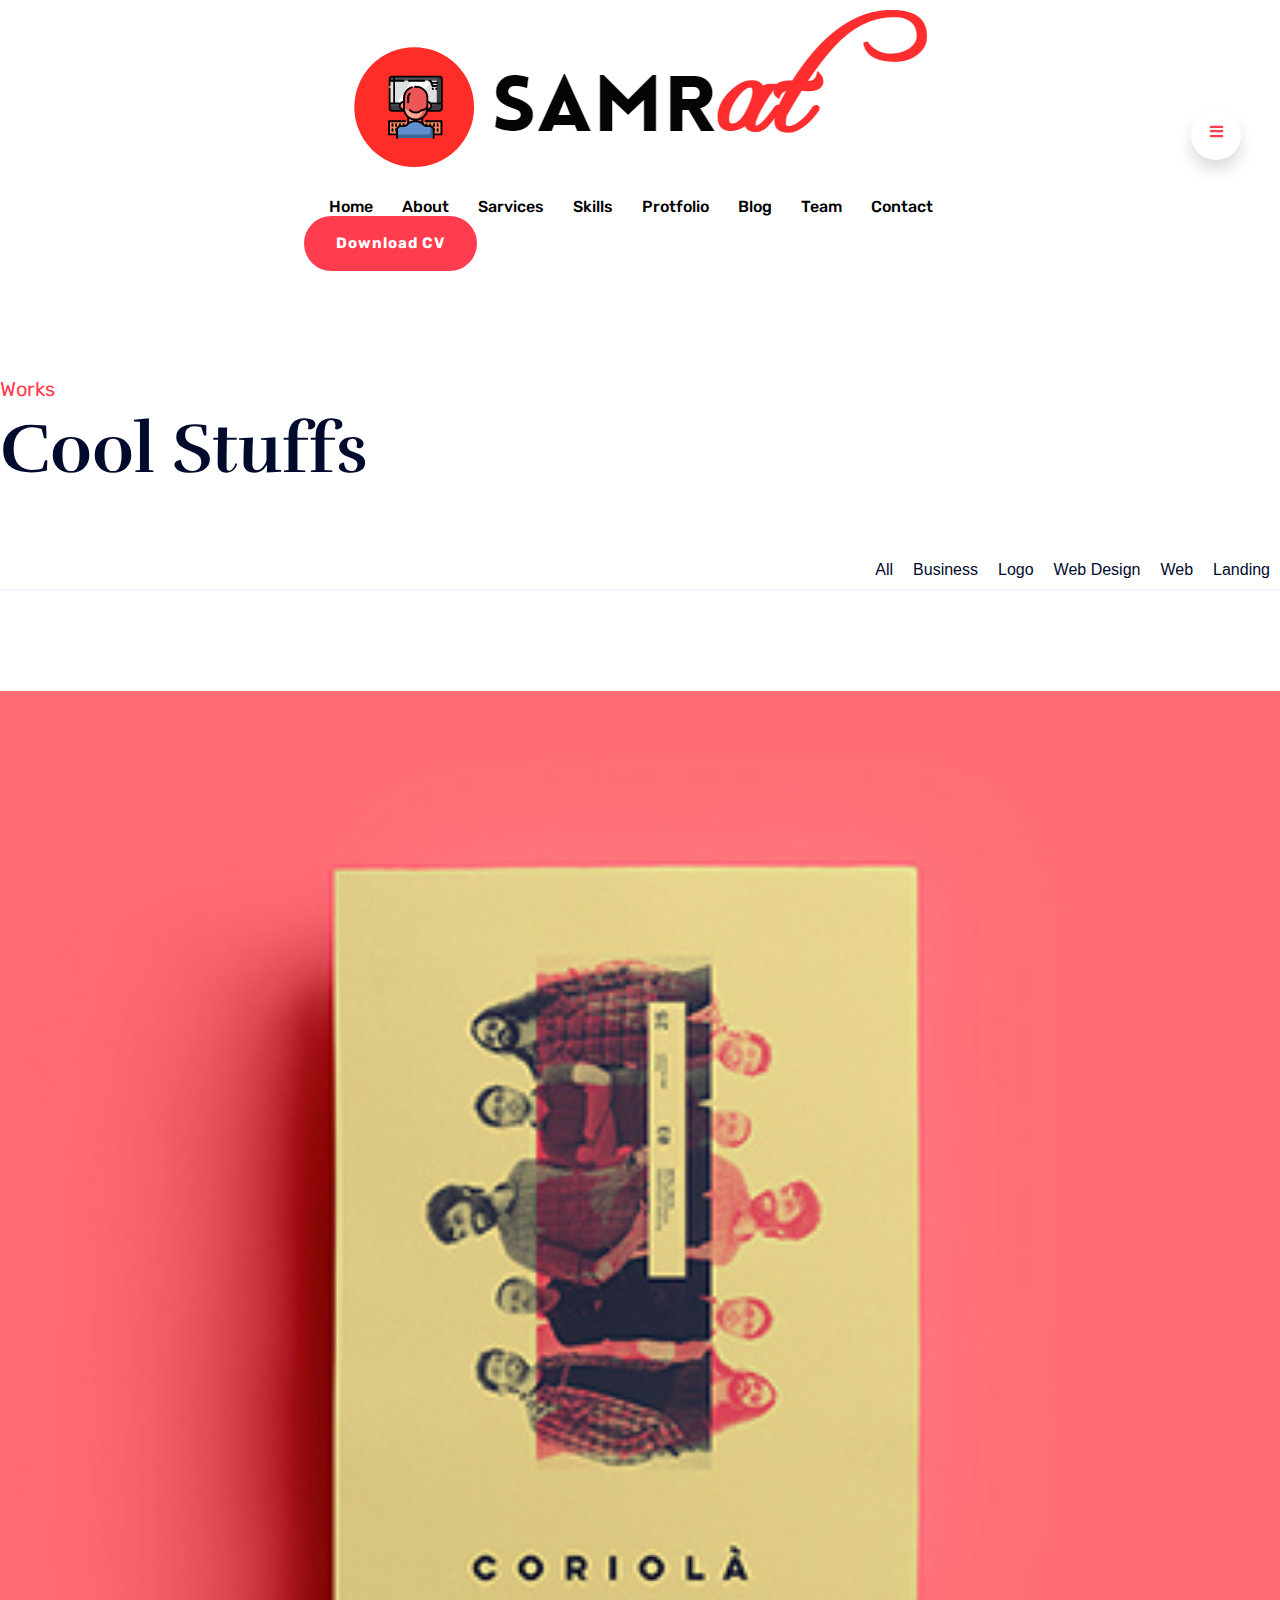
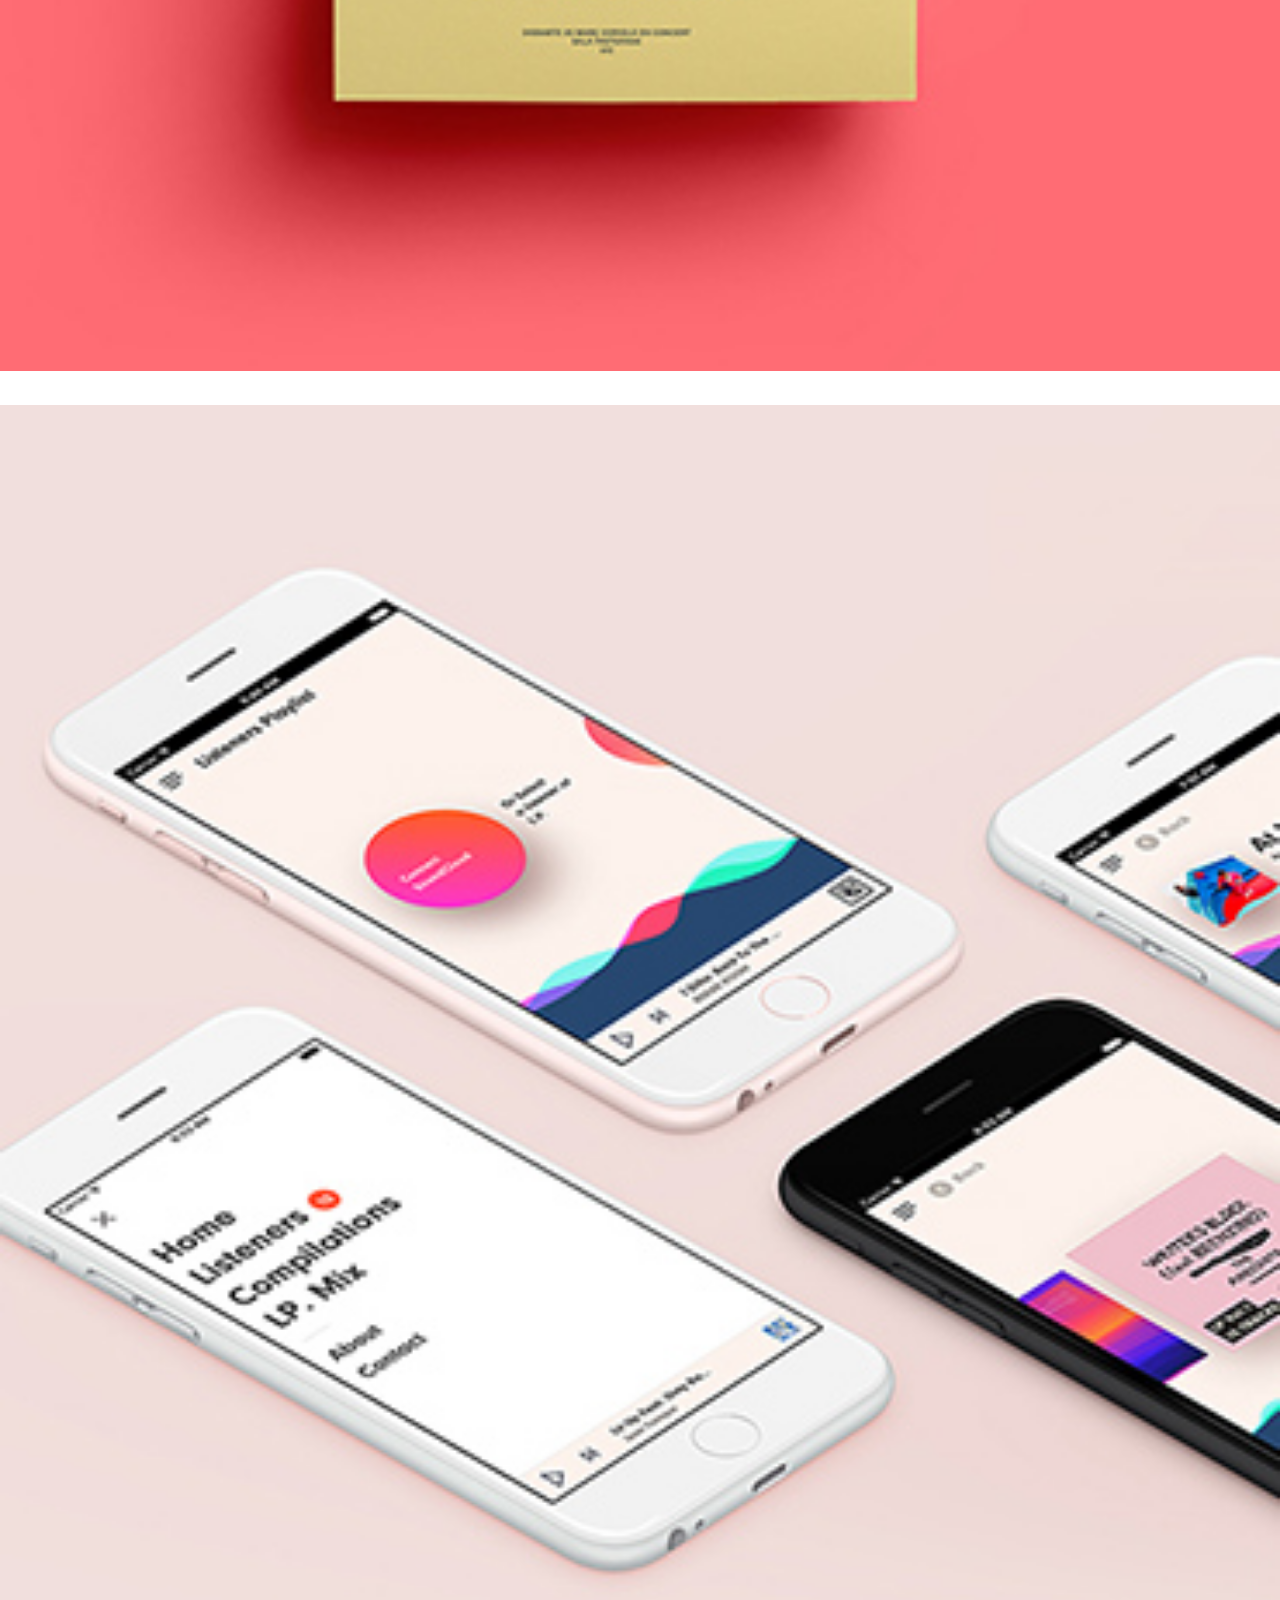
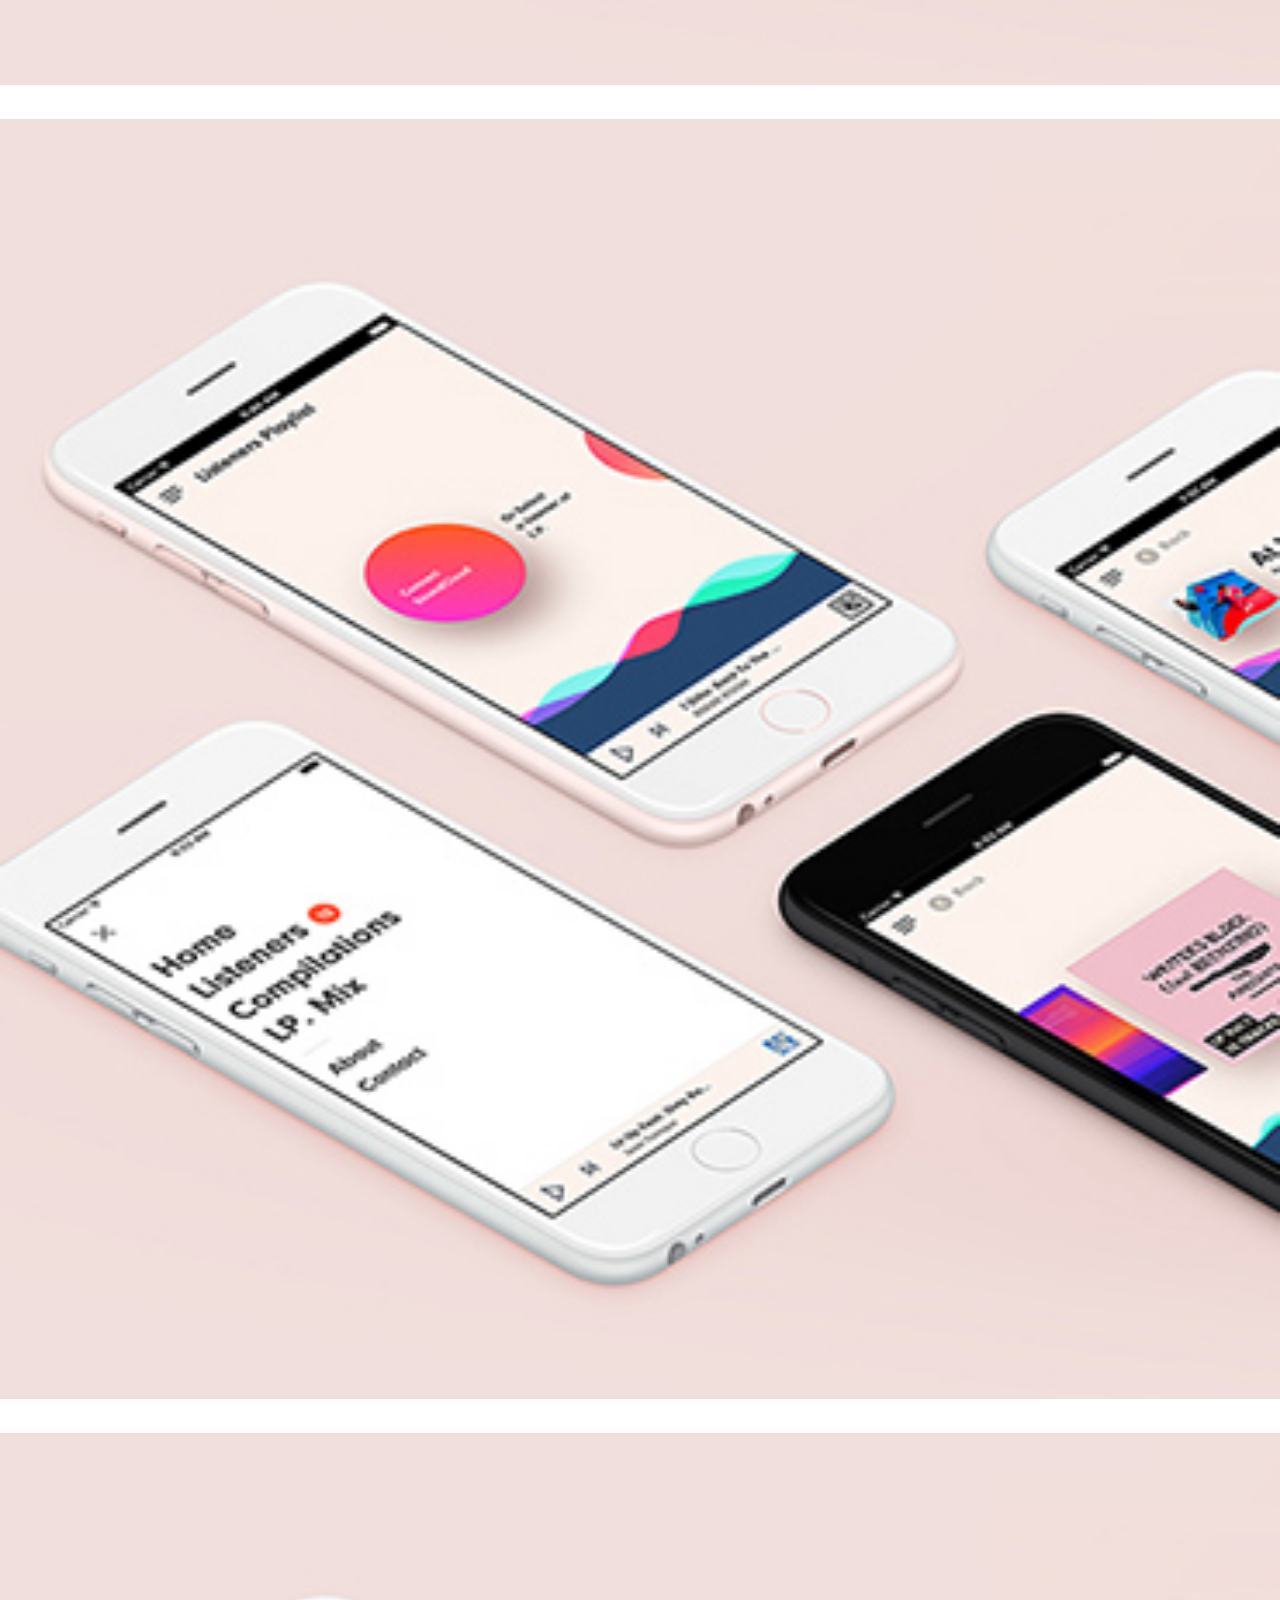
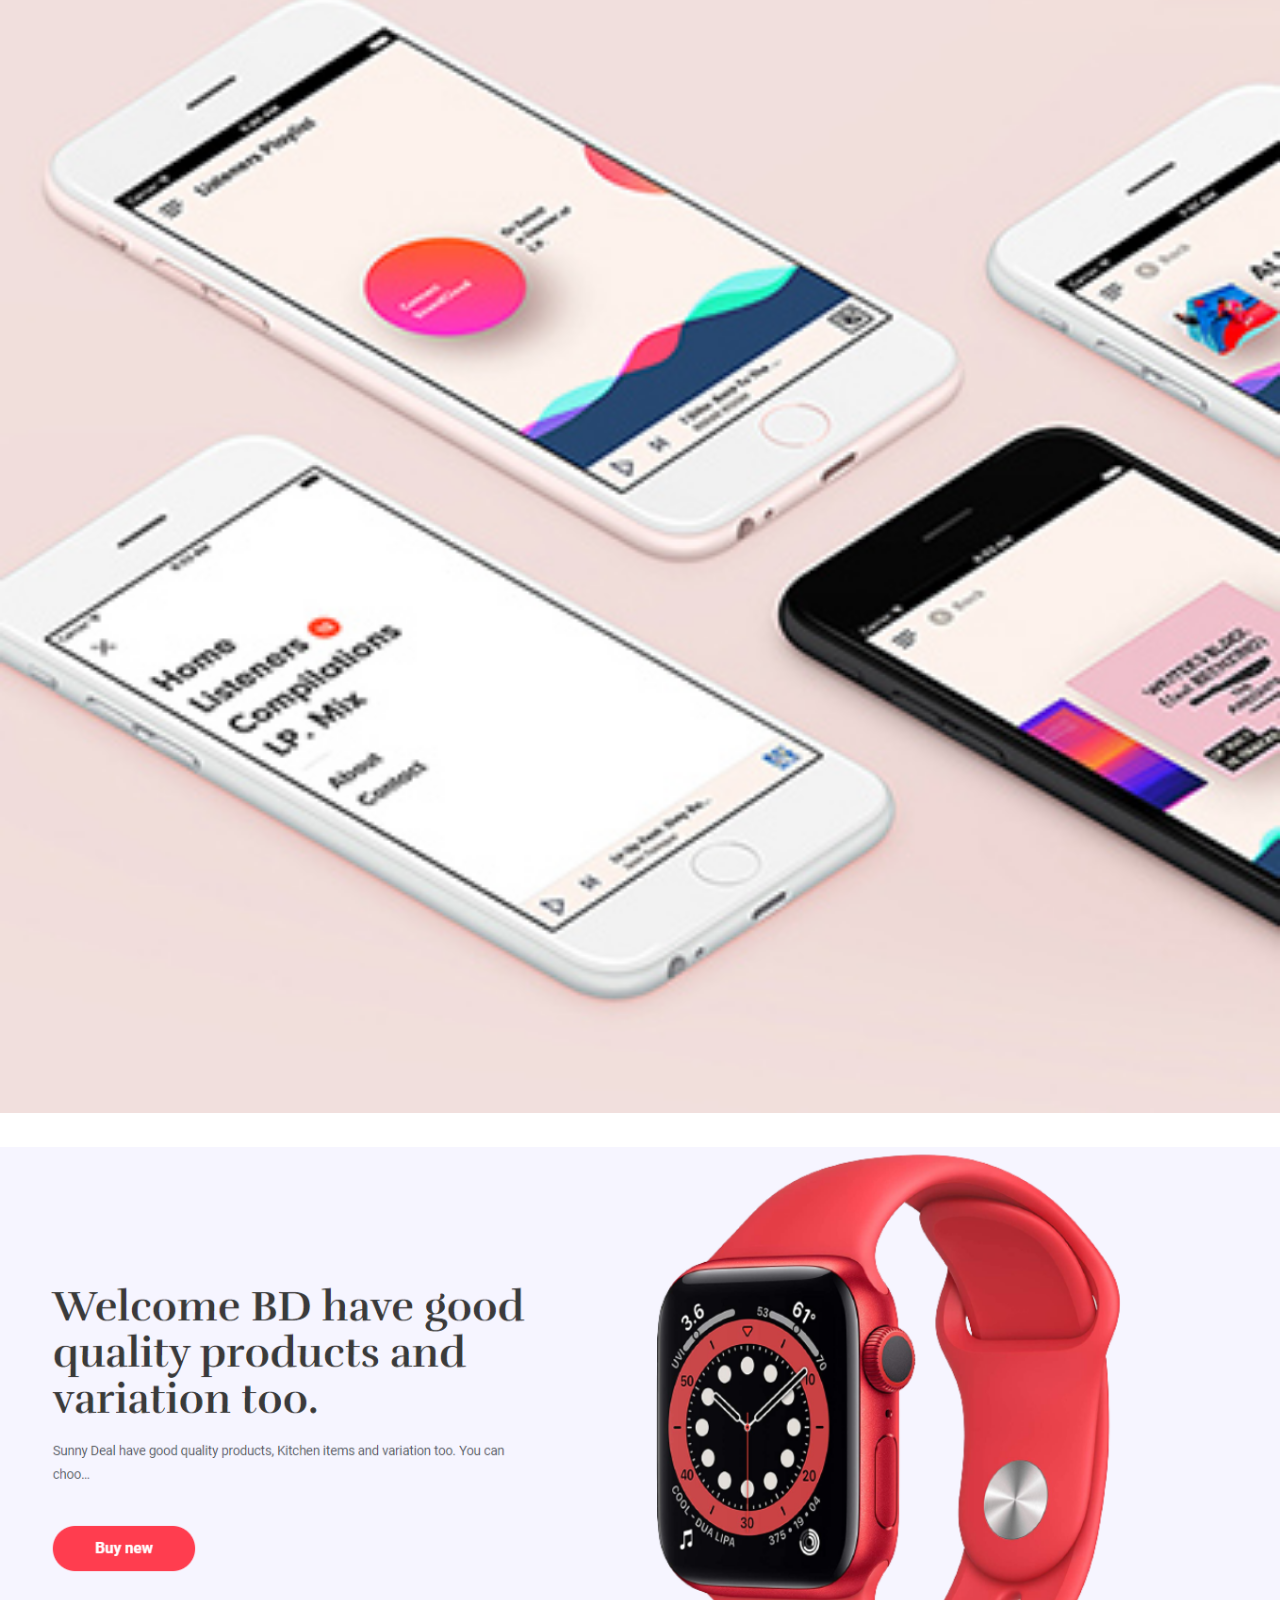
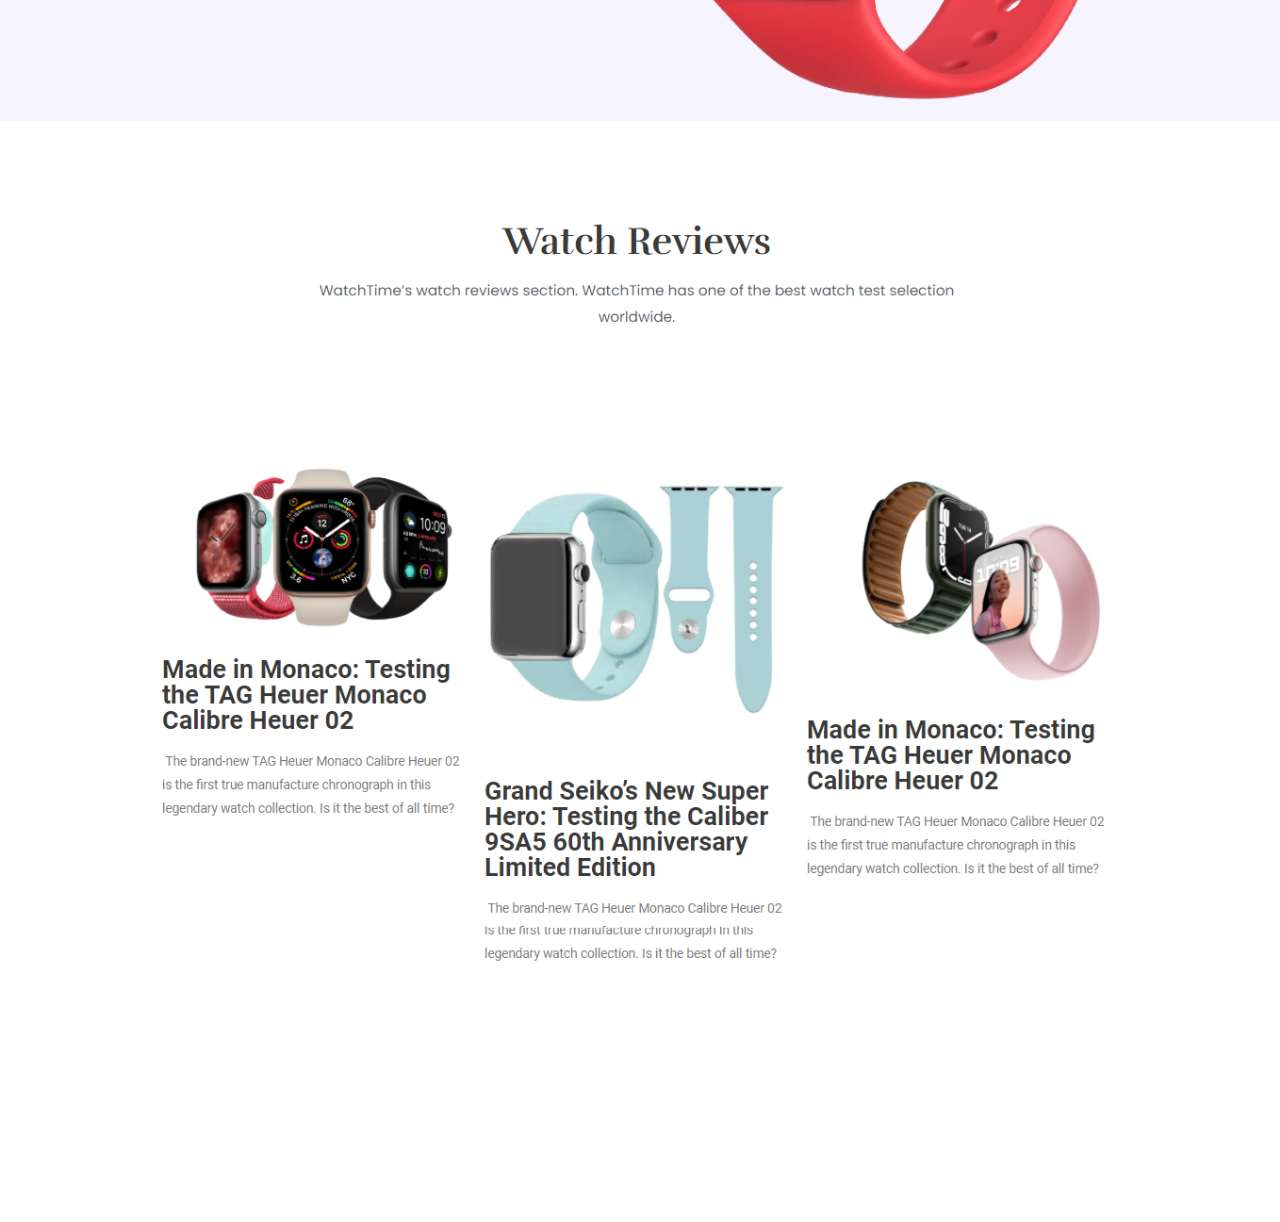
<file: portfolio.html>
<!doctype html>
<html lang="en">

<head>
    <!-- Required meta tags -->
    <meta charset="utf-8">
    <meta name="viewport" content="width=device-width, initial-scale=1">

    <!-- Bootstrap CSS -->
    <link href="https://cdn.jsdelivr.net/npm/bootstrap@5.1.1/dist/css/bootstrap.min.css" rel="stylesheet" integrity="sha384-F3w7mX95PdgyTmZZMECAngseQB83DfGTowi0iMjiWaeVhAn4FJkqJByhZMI3AhiU" crossorigin="anonymous">
    <link rel="stylesheet" href="css/all.min.css">
    <link rel="stylesheet" href="css/fontawesome.min.css">
    <link rel="stylesheet" href="css/default.css">
    <link rel="stylesheet" href="css/style.css">

    <title>Hubi</title>
</head>

<body>

    <header>
        <div class="header-area">
            <div class="container-fluid">
                <div class="row">
                    <div class="col-xl-2">
                        <div class="logo">
                            <a href="index.html"><img src="img/logo/onlinelogomaker-080421-2223-2877.png" alt="logo"></a>
                        </div>
                    </div>
                    <div class="col-xl-7">
                        <div class="main-menu d-none d-lg-block">
                            <nav>
                                <ul>
                                    <li><a href="#">home</a></li>
                                    <li><a href="#">about</a></li>
                                    <li><a href="#">sarvices</a></li>
                                    <li><a href="#">skills</a></li>
                                    <li><a href="#">protfolio</a></li>
                                    <li><a href="#">blog</a></li>
                                    <li><a href="#">team</a></li>
                                    <li><a href="#">contact</a></li>
                                </ul>
                            </nav>
                        </div>
                    </div>
                    <div class="col-xl-3">
                        <div class="download-btn-area">
                            <a class="btn" href="#">Download CV</a>
                        </div>
                        <div class="header-info-area">
                            <div class="header-bar">
                                <i class="fas fa-bars"></i>
                            </div>
                            <div class="info-area-contant">
                                <div class="info-area-logo">
                                    <a href="index.html"><img src="img/logo/footer-logo.png" alt=""></a>
                                    <div class="colsed-btn">
                                        <i class="fas fa-times"></i>
                                    </div>
                                </div>
                                <div class="info-area-text">
                                    <div class="info-area-menu d-block d-lg-none">
                                        <nav>
                                            <ul>
                                                <li><a href="#">home</a></li>
                                                <li><a href="#">about</a></li>
                                                <li><a href="#">sarvices</a></li>
                                                <li><a href="#">skills</a></li>
                                                <li><a href="#">protfolio</a></li>
                                                <li><a href="#">blog</a></li>
                                                <li><a href="#">team</a></li>
                                                <li><a href="#">contact</a></li>
                                            </ul>
                                        </nav>
                                    </div>
                                    <h3>Office Address</h3>
                                    <p>123/A, Miranda City Likaoli Prikano, Dope</p>
                                    <h3>Phone Number</h3>
                                    <p>+0989 7876 9865 9</p>
                                    <p>+(090) 8765 86543 85</p>
                                    <h3>Email Address</h3>
                                    <p>info@example.com</p>
                                    <p>example.mail@hum.com</p>
                                </div>
                                <div class="info-area-img">
                                    <div class="row">
                                        <div class="col-xl-4">
                                            <div class="single-img">
                                                <img src="img/info-area img/01.jpg" alt="">
                                            </div>
                                        </div>
                                        <div class="col-xl-4">
                                            <div class="single-img">
                                                <img src="img/info-area img/02.jpg" alt="">
                                            </div>
                                        </div>
                                        <div class="col-xl-4">
                                            <div class="single-img">
                                                <img src="img/info-area img/03.jpg" alt="">
                                            </div>
                                        </div>
                                        <div class="col-xl-4">
                                            <div class="single-img">
                                                <img src="img/info-area img/02.jpg" alt="">
                                            </div>
                                        </div>
                                        <div class="col-xl-4">
                                            <div class="single-img">
                                                <img src="img/info-area img/03.jpg" alt="">
                                            </div>
                                        </div>
                                        <div class="col-xl-4">
                                            <div class="single-img">
                                                <img src="img/info-area img/01.jpg" alt="">
                                            </div>
                                        </div>
                                    </div>
                                </div>
                            </div>
                        </div>
                    </div>
                </div>
            </div>
        </div>
    </header>





    <section>
        <div class="portfolio-area pt-100 pb-100">
            <div class="container">
                <div class="row">
                    <div class="col-xl-12">
                        <div class="section-title">
                            <p>Works</p>
                            <h2>Cool Stuffs</h2>
                        </div>
                    </div>
                </div>
                <div class="row">
                    <div class="portfolio-menu">
                        <button data-filter="*">all</button>
                        <button data-filter=".cat1">business</button>
                        <button data-filter=".cat2">logo</button>
                        <button data-filter=".cat3">web design</button>
                        <button data-filter=".cat4">web</button>
                        <button data-filter=".cat5">landing</button>
                    </div>
                </div>
                <div class="row portfolio-active">
                    <div class="col-xl-4 grid-item cat2 cat5">
                        <div class="single-portfolio mb-30">
                            <img src="img/protfolio/01.jpg" alt="">
                        </div>
                    </div>
                    <div class="col-xl-4 grid-item cat2 cat4">
                        <div class="single-portfolio mb-30">
                            <img src="img/protfolio/02.jpg" alt="">
                        </div>
                    </div>
                    <div class="col-xl-4 grid-item cat1 cat3 cat5">
                        <div class="single-portfolio mb-30">
                            <img src="img/protfolio/02.jpg" alt="">
                        </div>
                    </div>
                    <div class="col-xl-4 grid-item cat3 cat4">
                        <div class="single-portfolio mb-30">
                            <img src="img/protfolio/02.jpg" alt="">
                        </div>
                    </div>
                    <div class="col-xl-4 grid-item cat3 cat4">
                        <div class="single-portfolio mb-30">
                            <img src="img/protfolio/home – theme.png" alt="">
                        </div>
                    </div>
                </div>
            </div>
        </div>
    </section>

    <!-- Optional JavaScript; choose one of the two! -->
    <script src="js/jquery-3.6.0.min.js"></script>
    <script src="js/isotope.pkgd.min.js"></script>

    <!-- Option 1: Bootstrap Bundle with Popper -->
    <script src="https://cdn.jsdelivr.net/npm/bootstrap@5.1.1/dist/js/bootstrap.bundle.min.js" integrity="sha384-/bQdsTh/da6pkI1MST/rWKFNjaCP5gBSY4sEBT38Q/9RBh9AH40zEOg7Hlq2THRZ" crossorigin="anonymous">
    </script>
    <script src="js/active.js"></script>


</body>

</html>
</file>
<file: css/default.css>
.f-left {
    float: left;
}


/* padding-left start */

.pl-10 {
    padding-left: 10px;
}

.pl-15 {
    padding-left: 15px;
}

.pl-20 {
    padding-left: 20px;
}

.pl-30 {
    padding-left: 30px;
}

.pl-40 {
    padding-left: 40px;
}

.pl-50 {
    padding-left: 50px;
}

.pl-60 {
    padding-left: 60px;
}

.pl-70 {
    padding-left: 70px;
}

.pl-80 {
    padding-left: 80px;
}

.pl-90 {
    padding-left: 90px;
}

.pl-100 {
    padding-left: 100px;
}


/* padding-left end */


/* padding-right start */

.pr-10 {
    padding-right: 10px;
}

.pr-15 {
    padding-right: 15px;
}

.pr-20 {
    padding-right: 20px;
}

.pr-30 {
    padding-right: 30px;
}

.pr-40 {
    padding-right: 40px;
}

.pr-50 {
    padding-right: 50px;
}

.pr-60 {
    padding-right: 60px;
}

.pr-70 {
    padding-right: 70px;
}

.pr-80 {
    padding-right: 80px;
}

.pr-90 {
    padding-right: 90px;
}

.pr-100 {
    padding-right: 100px;
}


/* padding-right end */


/* padding-top start */

.pt-10 {
    padding-top: 10px;
}

.pt-15 {
    padding-top: 15px;
}

.pt-20 {
    padding-top: 20px;
}

.pt-30 {
    padding-top: 30px;
}

.pt-40 {
    padding-top: 40px;
}

.pt-50 {
    padding-top: 50px;
}

.pt-60 {
    padding-top: 60px;
}

.pt-70 {
    padding-top: 70px;
}

.pt-80 {
    padding-top: 80px;
}

.pt-90 {
    padding-top: 90px;
}

.pt-100 {
    padding-top: 100px;
}

.pt-130 {
    padding-top: 130px;
}

.pt-150 {
    padding-top: 150px;
}

.pt-200 {
    padding-top: 200px;
}

.pt-300 {
    padding-top: 300px;
}

.pt-350 {
    padding-top: 350px;
}

.pt-400 {
    padding-top: 400px;
}

.pt-450 {
    padding-top: 450px;
}


/* padding-top end */


/* padding-bottom start */

.pb-10 {
    padding-bottom: 10px;
}

.pb-15 {
    padding-bottom: 15px;
}

.pb-20 {
    padding-bottom: 20px;
}

.pb-30 {
    padding-bottom: 30px;
}

.pb-40 {
    padding-bottom: 40px;
}

.pb-50 {
    padding-bottom: 50px;
}

.pb-60 {
    padding-bottom: 60px;
}

.pb-70 {
    padding-bottom: 70px;
}

.pb-80 {
    padding-bottom: 80px;
}

.pb-90 {
    padding-bottom: 90px;
}

.pb-100 {
    padding-bottom: 100px;
}

.pb-120 {
    padding-bottom: 120px;
}

.pb-130 {
    padding-bottom: 130px;
}

.pb-140 {
    padding-bottom: 140px;
}

.pb-150 {
    padding-bottom: 150px;
}


/* padding-bottom end */


/* margin-left start */

.ml-10 {
    margin-left: 10px;
}

.ml-15 {
    margin-left: 15px;
}

.ml-20 {
    margin-left: 20px;
}

.ml-30 {
    margin-left: 30px;
}

.ml-40 {
    margin-left: 40px;
}

.ml-50 {
    margin-left: 50px;
}

.ml-60 {
    margin-left: 60px;
}

.ml-70 {
    margin-left: 70px;
}

.ml-80 {
    margin-left: 80px;
}

.ml-90 {
    margin-left: 90px;
}

.ml-100 {
    margin-left: 100px;
}


/* margin-left end */


/* margin-right start */

.mr-10 {
    margin-right: 10px;
}

.mr-15 {
    margin-right: 15px;
}

.mr-20 {
    margin-right: 20px;
}

.mr-30 {
    margin-right: 30px;
}

.mr-40 {
    margin-right: 40px;
}

.mr-50 {
    margin-right: 50px;
}

.mr-60 {
    margin-right: 60px;
}

.mr-70 {
    margin-right: 70px;
}

.mr-80 {
    margin-right: 80px;
}

.mr-90 {
    margin-right: 90px;
}

.mr-100 {
    margin-right: 100px;
}


/* margin-right end */


/* margin-top start */

.mt-10 {
    margin-top: 10px;
}

.mt-15 {
    margin-top: 15px;
}

.mt-20 {
    margin-top: 20px;
}

.mt-30 {
    margin-top: 30px;
}

.mt-40 {
    margin-top: 40px;
}

.mt-50 {
    margin-top: 50px;
}

.mt-60 {
    margin-top: 60px;
}

.mt-70 {
    margin-top: 70px;
}

.mt-80 {
    margin-top: 80px;
}

.mt-90 {
    margin-top: 90px;
}

.mt-100 {
    margin-top: 100px;
}


/* margin-top end */


/* margin-bottom start */

.mb-10 {
    margin-bottom: 10px;
}

.mb-15 {
    margin-bottom: 15px;
}

.mb-20 {
    margin-bottom: 20px;
}

.mb-30 {
    margin-bottom: 30px;
}

.mb-40 {
    margin-bottom: 40px;
}

.mb-50 {
    margin-bottom: 50px;
}

.mb-60 {
    margin-bottom: 60px;
}

.mb-70 {
    margin-bottom: 70px;
}

.mb-80 {
    margin-bottom: 80px;
}

.mb-90 {
    margin-bottom: 90px;
}

.mb-100 {
    margin-bottom: 100px;
}


/* margin-bottom end */
</file>
<file: css/style.css>
@import url('https://fonts.googleapis.com/css2?family=Rubik:ital,wght@0,300;0,400;0,500;0,600;0,700;0,800;0,900;1,300;1,400;1,500;1,600;1,700;1,800;1,900&family=Rufina:wght@400;700&display=swap');
* {
    margin: 0;
    padding: 0;
    box-sizing: border-box;
}

p {
    font-family: 'Rubik', sans-serif;
    color: #6e7797;
    font-size: 15px;
    line-height: 1.8em;
}

body {
    font-family: 'Rubik', sans-serif;
    font-weight: 400;
    font-size: 15px;
}

h1,
h2,
h3,
h4,
h5,
h6 {
    font-family: 'Rufina', serif;
    line-height: 1.2em;
    color: #000A2D;
}

.fix {
    overflow: hidden;
}


/* btn area start */

.btn {
    display: inline-block;
    font-weight: 700;
    line-height: 1.5;
    color: #fff;
    text-align: center;
    text-decoration: none;
    vertical-align: middle;
    cursor: pointer;
    -webkit-user-select: none;
    -moz-user-select: none;
    user-select: none;
    background-color: #FF3D4F;
    border: 1px solid transparent;
    padding: 14px 30px;
    font-size: 1rem;
    border-radius: 30px;
    transition: color .15s ease-in-out, background-color .15s ease-in-out, border-color .15s ease-in-out, box-shadow .15s ease-in-out;
    border: 2px solid #FF3D4F;
    text-transform: capitalize;
    letter-spacing: 1px;
    font-size: 15px;
}

.btn:hover {
    background: transparent;
    border: 2px solid #e5e9ff;
}

.box-btn {
    background: transparent;
    color: #333;
    border: 2px solid #e5e9ff;
    transition: .3s;
}

.box-btn:hover {
    color: #fff;
    border: 2px solid #ff3d4f;
    background: #ff3d4f;
}


/* btn area end */


/* loading */

#loading {
    background-color: #000;
    height: 100%;
    width: 100%;
    position: fixed;
    z-index: 9999999;
    margin-top: 0px;
    top: 0px;
}

.cord-1 {
    position: absolute;
    width: 100px;
    height: 50px;
    top: 0;
    left: 0;
    right: 0;
    bottom: 0;
    margin: auto;
    transform: rotate(45deg);
    border-radius: 50%;
    overflow: hidden;
}

.cord-1::before {
    content: "";
    position: absolute;
    width: 150%;
    height: 150%;
    animation: rotate 1s infinite linear;
    background-image: conic-gradient( #ff3d4f 20deg, transparent 120deg);
    left: -25%;
    top: -25%;
}

.cord-1::after {
    content: "";
    position: absolute;
    width: 90%;
    height: 90%;
    background: #000;
    border-radius: 50%;
    top: 0;
    left: 0;
    right: 0;
    bottom: 0;
    margin: auto;
}

.cord-2 {
    position: absolute;
    width: 100px;
    height: 50px;
    top: 0;
    left: 0;
    right: 0;
    bottom: 0;
    margin: auto;
    transform: rotate(120deg);
    border-radius: 50%;
    overflow: hidden;
}

.cord-2::before {
    content: "";
    position: absolute;
    width: 150%;
    height: 150%;
    animation: rotate2 1.4s infinite linear;
    background-image: conic-gradient( #ff3d4f 20deg, transparent 120deg);
    left: -25%;
    top: -25%;
}

.cord-2::after {
    content: "";
    position: absolute;
    width: 90%;
    height: 90%;
    background: #000;
    border-radius: 50%;
    top: 0;
    left: 0;
    right: 0;
    bottom: 0;
    margin: auto;
}

.cord-3 {
    position: absolute;
    width: 100px;
    height: 50px;
    top: 0;
    left: 0;
    right: 0;
    bottom: 0;
    margin: auto;
    transform: rotate(360deg);
    border-radius: 50%;
    overflow: hidden;
}

.cord-3::before {
    content: "";
    position: absolute;
    width: 150%;
    height: 150%;
    animation: rotate3 1.5s infinite linear;
    background-image: conic-gradient( #ff3d4f 20deg, transparent 120deg);
    left: -25%;
    top: -25%;
}

.cord-3::after {
    content: "";
    position: absolute;
    width: 90%;
    height: 90%;
    background: #000;
    border-radius: 50%;
    top: 0;
    left: 0;
    right: 0;
    bottom: 0;
    margin: auto;
}

.cord-4 {
    position: absolute;
    top: 0;
    width: 100px;
    height: 50px;
    right: 0;
    left: 0;
    color: #fff;
    bottom: 0;
    margin: auto;
}

.cord-4 span {
    display: block;
    text-align: center;
    line-height: 46px;
}

@keyframes rotate {
    0% {
        transform: rotate(0deg);
    }
    100% {
        transform: rotate(360deg);
    }
}

@keyframes rotate2 {
    0% {
        transform: rotate(0deg);
    }
    100% {
        transform: rotate(360deg);
    }
}

@keyframes rotate3 {
    0% {
        transform: rotate(0deg);
    }
    100% {
        transform: rotate(360deg);
    }
}


/* loading */


/* header area */

.logo img {
    width: 100%;
}


/* menu area start */

.main-menu {
    margin-top: 15px;
}

.main-menu ul li {
    list-style: none;
    display: inline-block;
    margin-left: 25px;
    position: relative;
    transition: .3s;
}

.main-menu ul li a {
    display: block;
    text-decoration: none;
    color: #000;
    text-transform: capitalize;
    font-size: 16px;
    font-weight: 500;
    position: relative;
    transition: .3s;
}

ul.sub-menu {
    position: absolute;
    left: -15px;
    right: 0;
    width: 200px;
    margin: 0;
    padding: 0;
    background: #fff;
    top: 60px;
    opacity: 0;
    visibility: hidden;
    transition: .3s;
}

ul.sub-menu li a {
    margin: 6px 0;
}

.main-menu ul li ul.sub-menu li ul.sub-menu {
    top: 0;
    left: 190%;
    opacity: 0;
    visibility: hidden;
    transition: .3s;
}

.main-menu ul li:hover ul.sub-menu {
    opacity: 1;
    visibility: visible;
    left: 0;
}

.main-menu ul li ul.sub-menu li:hover>ul.sub-menu {
    opacity: 1;
    visibility: visible;
    left: 200%;
}

.main-menu ul li a::before {
    position: absolute;
    content: "";
    width: 0;
    height: 2px;
    background: #ff3d4f;
    bottom: -4px;
    transition: .3s;
    opacity: 0;
    visibility: hidden;
}

.main-menu ul li:hover>a::before {
    opacity: 1;
    visibility: visible;
    width: 100%;
}


/* menu area end */

.header-area {
    min-height: 100px;
    background-color: #fff;
    display: flex;
    justify-content: space-around;
    align-items: center;
    padding: 0 30px;
    position: relative;
    z-index: 999;
}

.header-bar {
    position: absolute;
    top: 50%;
    right: 5%;
    transform: translateX(50%);
    margin-top: -25px;
    width: 50px;
    height: 50px;
    border-radius: 50%;
    color: #FF3D4F;
    background: #fff;
    line-height: 45px;
    text-align: center;
    cursor: pointer;
    box-shadow: 0px 10px 16px 0px rgb(0 0 0 / 14%);
}

.info-area-contant {
    background: #152136;
    color: #fff;
    padding: 25px 25px;
    position: fixed;
    top: 0px;
    right: -370px;
    opacity: 0;
    visibility: hidden;
    transition: .5s;
    width: 370px;
    height: 100vh;
    z-index: 1;
}

.info-area-contant.show {
    opacity: 1;
    visibility: visible;
    right: 0;
}

.info-area-contant.show.closed {
    right: -370px;
    opacity: 0;
    visibility: hidden;
}

.info-area-contant.closed {
    right: 0;
    opacity: 1;
    visibility: visible;
}

.info-area-logo {
    padding-bottom: 15px;
    border-bottom: 1px solid #ddd;
}

.info-area-text h3 {
    padding-top: 15px;
    font-size: 20px;
    line-height: 20px;
    padding-bottom: 7px;
    color: #fff;
}

.info-area-text p {
    color: #6E7582;
    font-size: 15px;
    font-weight: 600;
    line-height: 12px;
}

.colsed-btn {
    position: absolute;
    right: 13%;
    top: 20px;
    font-size: 25px;
    cursor: pointer;
}

.single-img img {
    width: 110%;
}

.single-img {
    margin-top: 10px;
}


/* hero-area start  */

.hero-area {
    min-height: 750px;
    align-items: center;
    padding-left: 50px;
    position: relative;
    overflow: hidden;
    background: #F6F5FF;
}

.hero-area-contant h6 {
    font-size: 22px;
    color: #FF3D4F;
}

.hero-area-contant h1 {
    font-size: 65px;
    font-weight: 600;
    line-height: 1.2em;
    color: #000A2D;
    text-transform: capitalize;
}

.cd-intro {
    margin: 0;
    padding: 0;
    text-align: left;
}

.cd-words-wrapper {
    padding: 0;
}

.cd-headline.clip .cd-words-wrapper::after {
    content: '';
    position: absolute;
    top: 0;
    right: 0;
    width: 3px;
    height: 100%;
    background-color: #ff3d4f;
    margin-top: 8px;
}

.cd-headline.clip span {
    padding: 0;
}

.hero-area-contant p {
    font-size: 19px;
    margin-bottom: 35px;
}

.hero-img img {
    width: 100%;
}

.hero-img {
    position: absolute;
    top: -50px;
}

.animated-background {
    position: absolute;
    width: 650px;
    height: 650px;
    background: #ff3d4f;
    right: 0px;
    animation: babol 5s linear infinite;
}

@keyframes babol {
    0% {
        border-radius: 43% 57% 43% 57% / 58% 51% 49% 42%;
    }
    25% {
        border-radius: 53% 47% 34% 66% / 67% 38% 62% 33%;
    }
    50% {
        border-radius: 64% 36% 54% 46% / 53% 48% 52% 47%;
    }
    75% {
        border-radius: 53% 47% 34% 66% / 67% 38% 62% 33%;
    }
    100% {
        border-radius: 43% 57% 43% 57% / 58% 51% 49% 42%;
    }
}


/* hero-area end  */


/* about area start */

.arbout-area {
    border-bottom: 2px solid #F6F5FF;
    background: #fff;
}


/* about area end */


/* services-area-start */

.single-services img {
    width: 80px;
}

.single-services-content .heading {
    margin-top: 30px;
}

.single-services-content .sub-heading {
    margin-bottom: 25px;
}

.single-services-content ul li {
    list-style: none;
    color: #6e7797;
    margin: 8px 0;
}

.single-services-content ul {
    padding: 0;
}

.single-services-content ul li i {
    margin-right: 10px;
    color: #ff3d4f;
}

.single-services {
    padding: 50px 50px;
    border: 7px solid #f7f8ff;
}


/* services-area-end */


/* skill area start */

.skill-area {
    background: #F6F5FF;
}

.skill-area-img img {
    width: 100%;
}

.skill-area-img {
    border: 15px solid #fff;
}

.progress .progress-bar {
    -webkit-transition: all ease 0.5s;
    transition: all ease 0.8s;
    width: 0;
}

.single-progressber h4 {
    font-size: 20px;
    margin-bottom: 15px;
    text-transform: capitalize;
    color: #6e7797;
    font-weight: 500;
    font-family: inherit;
}

.progress {
    margin-bottom: 35px;
    border-radius: 0;
    height: 20px;
}

.progress-bar {
    background: #ff3d4f;
    justify-content: center;
    text-align: center;
    font-size: 14px;
}


/* skill area end */


/* protfolio area */

.single-portfolio img {
    width: 100%;
}

.portfolio-menu {
    display: flex;
    justify-content: end;
    margin-top: -28px;
    margin-bottom: 60px;
}

.portfolio-menu button {
    color: #000A2D;
    border: none;
    margin: 0 10px;
    background: transparent;
    font-size: 16px;
    text-transform: capitalize;
    font-weight: 500;
}

.section-title p {
    font-size: 20px;
    color: #ff3d4f;
    text-transform: capitalize;
}

.section-title h2 {
    font-size: 70px;
    text-transform: capitalize;
    font-weight: 600;
}

.portfolio-menu {
    display: flex;
    justify-content: end;
    margin-top: 70px;
    border-bottom: 2px solid #F6F5FF;
    padding-bottom: 10px;
    margin-bottom: 100px;
}

.portfolio-menu button.active {
    color: #ff3d4f;
}

.portfolio-menu button {
    position: relative;
}

.portfolio-menu button::before {
    content: "";
    position: absolute;
    width: 0;
    height: 2px;
    background: #ff3d4f;
    left: 0px;
    bottom: -12px;
    opacity: 0;
}

.portfolio-menu button.active::before {
    opacity: 1;
    left: 0;
    transition: .3s;
    width: 100%;
}

.portfolio-img-content {
    position: absolute;
    bottom: 18%;
    left: 0;
    right: 0;
    width: 100%;
    padding: 0px 30px;
    transition: .3s;
    opacity: 0;
    visibility: hidden;
}

.portfolio-img-content span {
    color: #fff;
    font-size: 18px;
    font-weight: 500;
    text-transform: uppercase;
}

.portfolio-img-content h2 a {
    color: #fff;
    text-decoration: none;
    text-transform: capitalize;
    font-size: 35px;
    font-weight: 600;
    transition: .3s;
}

.portfolio-img-content h2 a:hover {
    color: #333;
}

.single-portfolio::before {
    content: "";
    position: absolute;
    background: #ff3d4f;
    width: 100%;
    height: 100%;
    opacity: 0;
    visibility: hidden;
    transition: .3s;
}

.portfolio-img-content a i {
    font-size: 30px;
    color: #fff;
    width: 50px;
    height: 50px;
    background: transparent;
    border-radius: 50%;
    border: 1px solid #fff;
    text-align: center;
    line-height: 50px;
    margin-left: -30px;
    transition: .5s;
}

.portfolio-img-content h2 {
    margin-top: 10px;
}

.single-portfolio {
    overflow: hidden;
}

.single-portfolio:hover::before {
    opacity: 1;
    visibility: visible;
}

.single-portfolio:hover .portfolio-img-content {
    bottom: 12%;
    opacity: 1;
    visibility: visible;
}

.single-portfolio:hover .portfolio-img-content a i {
    margin-left: 0px;
}


/* protfolio area end */


/*====================================================================
 experience-area start
  ===================================================================*/

.experience-area {
    background-color: #F6F5FF;
}

.single-experience {
    padding: 40px;
}

.experience-icon i {
    width: 80px;
    height: 80px;
    background: #FFF2F3;
    color: #ff3d4f;
    font-size: 25px;
    text-align: center;
    line-height: 70px;
}

.experience-heading-area span {
    color: #ff3d4f;
    font-size: 16px;
    font-family: 'Rufina';
}

.experience-heading-area h3 {
    font-size: 25px;
    font-weight: 600;
    margin-top: 7px;
}

.single-experience p {
    margin-top: 30px;
    font-size: 14px;
    line-height: 1.8em;
}

.single-experience {
    background: #fff;
    box-shadow: 1px 1px 15px -5px rgb(0, 0, 0, 0.3);
}


/*====================================================================
 our team-area end
  ===================================================================*/

.single-team-area img {
    width: 100%;
}

.single-team-img-content h3 {
    font-size: 26px;
    text-transform: capitalize;
    font-weight: 700;
}

.single-team-img-content {
    text-align: center;
    padding: 30px;
    background: #F6F5FF;
    position: relative;
    width: 90%;
    z-index: 1;
    margin-top: -70px;
    left: 5%;
}

.single-team-img-content span {
    color: #ff3d4f;
    text-transform: capitalize;
    font-size: 20px;
    font-weight: 500;
}

.our-team-social-icon a i {
    color: #333;
    margin: 15px 10px;
    font-size: 15px;
}

.our-team-social-icon a i:hover {
    color: #ff3d4f;
}

.owl-carousel .owl-nav.disabled {
    display: block;
}

.our-team-area .owl-nav button {
    width: 50px;
    height: 50px;
    background: #ff3d4f !important;
    color: #fff !important;
    font-size: 30px !important;
}

.our-team-area .owl-prev {
    position: absolute;
    top: 50%;
    left: -20px;
    transform: translateY(-50%);
}

.our-team-area .owl-next {
    right: -20px;
    position: absolute;
    top: 50%;
    transform: translateY(-50%);
}


/*====================================================================
 our team-area end
===================================================================*/


/*====================================================================
contact area start
===================================================================*/

.contact-area {
    background: #F6F5FF;
    background-position: center center;
    background-size: cover;
    background-repeat: no-repeat;
}

.contact-form-area input {
    width: 100%;
    height: 50px;
    margin-bottom: 40px;
    border: 2px solid #f0dfe0;
    padding: 0 20px;
    outline: none;
}

.contact-form-area textarea {
    width: 100%;
    border: 2px solid #f0dfe0;
    padding: 20px 20px;
    outline: none;
}

.from-btn button {
    border: none;
    background: transparent;
    margin-top: 40px;
    width: 30%;
}

form label {
    font-size: 16px;
    text-transform: capitalize;
    margin-bottom: 10px;
    color: #000;
    font-weight: 500;
}

form label span {
    color: #ff3d4f;
}


/*====================================================================
contact area end
===================================================================*/


/*====================================================================
counter-area start
===================================================================*/

.counter-area {
    background-color: #F6F5FF;
}

.single-counter i {
    width: 120px;
    height: 120px;
    text-align: center;
    color: #ff3d4f;
    font-size: 40px;
    background: #fff;
    line-height: 120px;
    border-radius: 50%;
    box-shadow: 1px 1px 12px -5px rgb(0 0 0 / 10%);
}

.single-counter {
    text-align: center;
}

.single-counter span {
    font-size: 60px;
    margin-top: 20px;
    font-weight: 400;
    display: block;
}

.single-counter h4 {
    font-size: 14px;
    text-transform: uppercase;
    font-family: inherit;
}


/*====================================================================
counter-area end
===================================================================*/


/*====================================================================
review-area start
===================================================================*/

.single-review {
    padding: 50px 35px;
    border: 2px solid #DADCEB;
    position: relative;
    z-index: 2;
    background: #fff;
}

.rating-icon i {
    font-size: 15px;
    color: #FFAE00;
}

.job-title h3 {
    font-size: 20px;
    text-align: right;
    text-transform: capitalize;
    font-weight: 600;
}

.single-review p {
    font-size: 15px;
    line-height: 1.9em;
    margin-top: 25px;
    margin-bottom: 30px;
}

.client-bihyo h3 {
    font-size: 20px;
    font-weight: 600;
    margin-bottom: 3px;
}

.client-bihyo span {
    color: #ff3f4f;
    font-size: 15px;
    font-weight: 400;
    font-family: inherit;
}

.review-bg-icon i {
    position: absolute;
    bottom: 6%;
    right: 10%;
    font-size: 160px;
    z-index: -1;
    color: #F3F6FF;
}

.review-div-1 {
    width: 80%;
    height: 40px;
    border: 1px solid #DADCEB;
    margin-top: -15px;
    position: relative;
    z-index: 1;
    left: 10%;
}

.review-div-2 {
    width: 90%;
    height: 60px;
    border: 1px solid #DADCEB;
    position: relative;
    left: 5%;
    margin-top: -33px;
}

.review-area .owl-nav button {
    width: 50px;
    height: 50px;
    background: #ff3d4f !important;
    color: #fff !important;
    font-size: 30px !important;
}

.review-area .owl-prev {
    position: absolute;
    top: -20%;
    right: 80px;
}

.review-area .owl-next {
    right: 10px;
    position: absolute;
    top: -20%;
}


/*====================================================================
review-area end
===================================================================*/


/*====================================================================
blog-area start
===================================================================*/

.blog-area {
    background-color: #F6F5FF;
}

.single-blog img {
    width: 100%;
    height: 500px;
}

.single-blog-content a {
    color: #ff3d4f;
    margin-right: 30px;
    text-decoration: none;
    font-size: 15px;
    margin-top: 30px;
    display: inline-block;
}

a.blog-title {
    font-size: 27px;
    margin-top: 20px;
    transition: .3s;
    color: #000A2D;
    font-family: 'Rufina';
    line-height: 1.2em;
}

a.blog-title:hover {
    color: #ff3d4f;
}

.single-blog-content p {
    line-height: 1.9em;
    margin-top: 30px;
}

a.read-more-btn {
    text-transform: capitalize;
    color: #ff3d4f;
    text-decoration: underline;
    font-size: 15px;
    margin-top: -20px;
}

.single-blog-content {
    background: #fff;
    padding: 35px 40px;
}

.single-blog-content a i {
    margin-right: 7px;
}

.single-blog {
    margin-bottom: 30px;
}


/*====================================================================
blog-area end
===================================================================*/


/*====================================================================
footer area start
===================================================================*/

.footer-area {
    background-color: #000A2D;
}

.footer-logo-area img {
    width: 250px;
}

.footer-logo-area p {
    margin-top: 25px;
    font-size: 15px;
}

.footer-social-media a {
    color: #a4acc9;
    display: inline-block;
    margin-right: 10px;
    margin-top: 15px;
    transition: .3s;
}

.footer-social-media a:hover {
    color: #ff3d4f;
}

.footer-heading h4 {
    color: #fff;
    font-size: 34px;
    text-transform: capitalize;
}

.footer-info-area span {
    color: #afb5c9;
    font-size: 14px;
    font-weight: 500;
    text-transform: uppercase;
}

.footer-info-area ul {
    margin: 0;
    padding: 0;
    margin-top: 10px;
}

.footer-info-area ul li {
    color: #fff;
    list-style: none;
    font-family: 'Rufina';
    font-size: 18px;
    font-weight: 600;
}


/*====================================================================
footer area end
===================================================================*/
</file>
<file: css/responsive.css>
/* XL Device :1200px. */

@media (min-width: 1200px) and (max-width: 1500px) {}


/* LG Device :992px. */

@media (min-width: 992px) and (max-width: 1200px) {
    .hero-area-contant h1 {
        font-size: 50px;
    }
    .animated-background {
        width: 460px;
        height: 460px;
        bottom: 0;
    }
    .hero-area {
        min-height: 558px;
    }
    .hero-img {
        top: 30px;
        margin-right: 46px;
    }
    .section-title h2 {
        font-size: 60px;
    }
    .owl-nav {
        display: none;
    }
}


/* MD Device :768px. */

@media (min-width: 768px) and (max-width: 991px) {
    .logo {
        margin-top: 20px;
    }
    .mobile-menu.mean-container {
        margin-top: -18px;
    }
    .hero-area-contant p {
        width: 600px;
    }
    .job-title h3 {
        text-align: left;
        margin-top: 20px;
    }
    .owl-nav {
        display: none;
    }
}


/* Extra small Device. */

@media (max-width: 767px) {
    .hero-area {
        padding-left: 15px;
    }
    .logo img {
        width: 200px;
        margin-top: 24px;
    }
    .mobile-menu.mean-container {
        margin-top: -18px;
    }
    .hero-area-contant h1 {
        font-size: 35px;
    }
    .section-title h2 {
        font-size: 40px;
    }
    .section-title {
        margin-left: 15px;
        margin-right: 15px;
    }
    .abou-me-content {
        margin: 0 15px;
    }
    .btn {
        margin-bottom: 20px;
    }
    .progressber-area {
        margin: 0 15px;
    }
    .portfolio-menu {
        display: none;
    }
    .owl-nav {
        display: none;
    }
    .client-img img {
        width: 60px !important;
        margin-bottom: 20px;
    }
    .footer-logo-area {
        padding: 0 15px;
    }
    .footer-heading {
        padding: 0 15px;
    }
    .footer-info-area {
        padding: 0 15px;
    }
}


/* SM Small Device :550px. */

@media only screen and (min-width: 576px) and (max-width: 767px) {}


/* retina query */

@media only screen and (-webkit-min-device-pixel-ratio:2) and (max-width:991.98px),
only screen and (min--moz-device-pixel-ratio:2) and (max-width:991.98px),
only screen and (-o-min-device-pixel-ratio:2/1) and (max-width:991.98px),
only screen and (min-device-pixel-ratio:2) and (max-width:991.98px),
only screen and (min-resolution:192dpi) and (max-width:991.98px),
only screen and (min-resolution:2dppx) and (max-width:991.98px) {
    .logo .standard-logo {
        display: none;
    }
    .logo .retina-logo {
        display: inline-block;
    }
}

@media only screen and (-webkit-min-device-pixel-ratio:2),
only screen and (min--moz-device-pixel-ratio:2),
only screen and (-o-min-device-pixel-ratio:2/1),
only screen and (min-device-pixel-ratio:2),
only screen and (min-resolution:192dpi),
only screen and (min-resolution:2dppx) {
    .logo .standard-logo {
        display: none;
    }
    .logo .retina-logo {
        display: inline-block;
    }
}
</file>
<file: css/animated-heading.css>
/* -------------------------------- 

Primary style

-------------------------------- */

*,
*::after,
*::before {
    -webkit-box-sizing: border-box;
    -moz-box-sizing: border-box;
    box-sizing: border-box;
}

html * {
    -webkit-font-smoothing: antialiased;
    -moz-osx-font-smoothing: grayscale;
}

html {
    font-size: 62.5%;
}

a {
    text-decoration: none;
}

.cd-title {
    position: relative;
    height: 160px;
    line-height: 230px;
    text-align: center;
}

.cd-title h1 {
    font-size: 2.4rem;
    font-weight: 700;
}

@media only screen and (min-width: 768px) {
    .cd-title {
        line-height: 250px;
    }
}

@media only screen and (min-width: 1170px) {
    .cd-title {
        height: 200px;
        line-height: 300px;
    }
    .cd-title h1 {
        font-size: 3rem;
    }
}

.cd-intro {
    width: 90%;
    max-width: 768px;
    text-align: center;
}

.cd-intro {
    margin: 4em auto;
}

@media only screen and (min-width: 768px) {
    .cd-intro {
        margin: 5em auto;
    }
}

@media only screen and (min-width: 1170px) {
    .cd-intro {
        margin: 6em auto;
    }
}

.cd-headline {
    font-size: 3rem;
    line-height: 1.2;
}

@media only screen and (min-width: 768px) {
    .cd-headline {
        font-size: 4.4rem;
        font-weight: 300;
    }
}

@media only screen and (min-width: 1170px) {
    .cd-headline {
        font-size: 6rem;
    }
}

.cd-words-wrapper {
    display: inline-block;
    position: relative;
    text-align: left;
}

.cd-words-wrapper b {
    display: inline-block;
    position: absolute;
    white-space: nowrap;
    left: 0;
    top: 0;
}

.cd-words-wrapper b.is-visible {
    position: relative;
}

.no-js .cd-words-wrapper b {
    opacity: 0;
}

.no-js .cd-words-wrapper b.is-visible {
    opacity: 1;
}


/* -------------------------------- 

xrotate-1 

-------------------------------- */

.cd-headline.rotate-1 .cd-words-wrapper {
    -webkit-perspective: 300px;
    -moz-perspective: 300px;
    perspective: 300px;
}

.cd-headline.rotate-1 b {
    opacity: 0;
    -webkit-transform-origin: 50% 100%;
    -moz-transform-origin: 50% 100%;
    -ms-transform-origin: 50% 100%;
    -o-transform-origin: 50% 100%;
    transform-origin: 50% 100%;
    -webkit-transform: rotateX(180deg);
    -moz-transform: rotateX(180deg);
    -ms-transform: rotateX(180deg);
    -o-transform: rotateX(180deg);
    transform: rotateX(180deg);
}

.cd-headline.rotate-1 b.is-visible {
    opacity: 1;
    -webkit-transform: rotateX(0deg);
    -moz-transform: rotateX(0deg);
    -ms-transform: rotateX(0deg);
    -o-transform: rotateX(0deg);
    transform: rotateX(0deg);
    -webkit-animation: cd-rotate-1-in 1.2s;
    -moz-animation: cd-rotate-1-in 1.2s;
    animation: cd-rotate-1-in 1.2s;
}

.cd-headline.rotate-1 b.is-hidden {
    -webkit-transform: rotateX(180deg);
    -moz-transform: rotateX(180deg);
    -ms-transform: rotateX(180deg);
    -o-transform: rotateX(180deg);
    transform: rotateX(180deg);
    -webkit-animation: cd-rotate-1-out 1.2s;
    -moz-animation: cd-rotate-1-out 1.2s;
    animation: cd-rotate-1-out 1.2s;
}

@-webkit-keyframes cd-rotate-1-in {
    0% {
        -webkit-transform: rotateX(180deg);
        opacity: 0;
    }
    35% {
        -webkit-transform: rotateX(120deg);
        opacity: 0;
    }
    65% {
        opacity: 0;
    }
    100% {
        -webkit-transform: rotateX(360deg);
        opacity: 1;
    }
}

@-moz-keyframes cd-rotate-1-in {
    0% {
        -moz-transform: rotateX(180deg);
        opacity: 0;
    }
    35% {
        -moz-transform: rotateX(120deg);
        opacity: 0;
    }
    65% {
        opacity: 0;
    }
    100% {
        -moz-transform: rotateX(360deg);
        opacity: 1;
    }
}

@keyframes cd-rotate-1-in {
    0% {
        -webkit-transform: rotateX(180deg);
        -moz-transform: rotateX(180deg);
        -ms-transform: rotateX(180deg);
        -o-transform: rotateX(180deg);
        transform: rotateX(180deg);
        opacity: 0;
    }
    35% {
        -webkit-transform: rotateX(120deg);
        -moz-transform: rotateX(120deg);
        -ms-transform: rotateX(120deg);
        -o-transform: rotateX(120deg);
        transform: rotateX(120deg);
        opacity: 0;
    }
    65% {
        opacity: 0;
    }
    100% {
        -webkit-transform: rotateX(360deg);
        -moz-transform: rotateX(360deg);
        -ms-transform: rotateX(360deg);
        -o-transform: rotateX(360deg);
        transform: rotateX(360deg);
        opacity: 1;
    }
}

@-webkit-keyframes cd-rotate-1-out {
    0% {
        -webkit-transform: rotateX(0deg);
        opacity: 1;
    }
    35% {
        -webkit-transform: rotateX(-40deg);
        opacity: 1;
    }
    65% {
        opacity: 0;
    }
    100% {
        -webkit-transform: rotateX(180deg);
        opacity: 0;
    }
}

@-moz-keyframes cd-rotate-1-out {
    0% {
        -moz-transform: rotateX(0deg);
        opacity: 1;
    }
    35% {
        -moz-transform: rotateX(-40deg);
        opacity: 1;
    }
    65% {
        opacity: 0;
    }
    100% {
        -moz-transform: rotateX(180deg);
        opacity: 0;
    }
}

@keyframes cd-rotate-1-out {
    0% {
        -webkit-transform: rotateX(0deg);
        -moz-transform: rotateX(0deg);
        -ms-transform: rotateX(0deg);
        -o-transform: rotateX(0deg);
        transform: rotateX(0deg);
        opacity: 1;
    }
    35% {
        -webkit-transform: rotateX(-40deg);
        -moz-transform: rotateX(-40deg);
        -ms-transform: rotateX(-40deg);
        -o-transform: rotateX(-40deg);
        transform: rotateX(-40deg);
        opacity: 1;
    }
    65% {
        opacity: 0;
    }
    100% {
        -webkit-transform: rotateX(180deg);
        -moz-transform: rotateX(180deg);
        -ms-transform: rotateX(180deg);
        -o-transform: rotateX(180deg);
        transform: rotateX(180deg);
        opacity: 0;
    }
}


/* -------------------------------- 

xtype 

-------------------------------- */

.cd-headline.type .cd-words-wrapper {
    vertical-align: top;
    overflow: hidden;
}

.cd-headline.type .cd-words-wrapper::after {
    /* vertical bar */
    content: '';
    position: absolute;
    right: 0;
    top: 50%;
    bottom: auto;
    -webkit-transform: translateY(-50%);
    -moz-transform: translateY(-50%);
    -ms-transform: translateY(-50%);
    -o-transform: translateY(-50%);
    transform: translateY(-50%);
    height: 90%;
    width: 1px;
    background-color: #aebcb9;
}

.cd-headline.type .cd-words-wrapper.waiting::after {
    -webkit-animation: cd-pulse 1s infinite;
    -moz-animation: cd-pulse 1s infinite;
    animation: cd-pulse 1s infinite;
}

.cd-headline.type .cd-words-wrapper.selected {
    background-color: #aebcb9;
}

.cd-headline.type .cd-words-wrapper.selected::after {
    visibility: hidden;
}

.cd-headline.type .cd-words-wrapper.selected b {
    color: #0d0d0d;
}

.cd-headline.type b {
    visibility: hidden;
}

.cd-headline.type b.is-visible {
    visibility: visible;
}

.cd-headline.type i {
    position: absolute;
    visibility: hidden;
}

.cd-headline.type i.in {
    position: relative;
    visibility: visible;
}

@-webkit-keyframes cd-pulse {
    0% {
        -webkit-transform: translateY(-50%) scale(1);
        opacity: 1;
    }
    40% {
        -webkit-transform: translateY(-50%) scale(0.9);
        opacity: 0;
    }
    100% {
        -webkit-transform: translateY(-50%) scale(0);
        opacity: 0;
    }
}

@-moz-keyframes cd-pulse {
    0% {
        -moz-transform: translateY(-50%) scale(1);
        opacity: 1;
    }
    40% {
        -moz-transform: translateY(-50%) scale(0.9);
        opacity: 0;
    }
    100% {
        -moz-transform: translateY(-50%) scale(0);
        opacity: 0;
    }
}

@keyframes cd-pulse {
    0% {
        -webkit-transform: translateY(-50%) scale(1);
        -moz-transform: translateY(-50%) scale(1);
        -ms-transform: translateY(-50%) scale(1);
        -o-transform: translateY(-50%) scale(1);
        transform: translateY(-50%) scale(1);
        opacity: 1;
    }
    40% {
        -webkit-transform: translateY(-50%) scale(0.9);
        -moz-transform: translateY(-50%) scale(0.9);
        -ms-transform: translateY(-50%) scale(0.9);
        -o-transform: translateY(-50%) scale(0.9);
        transform: translateY(-50%) scale(0.9);
        opacity: 0;
    }
    100% {
        -webkit-transform: translateY(-50%) scale(0);
        -moz-transform: translateY(-50%) scale(0);
        -ms-transform: translateY(-50%) scale(0);
        -o-transform: translateY(-50%) scale(0);
        transform: translateY(-50%) scale(0);
        opacity: 0;
    }
}


/* -------------------------------- 

xrotate-2 

-------------------------------- */

.cd-headline.rotate-2 .cd-words-wrapper {
    -webkit-perspective: 300px;
    -moz-perspective: 300px;
    perspective: 300px;
}

.cd-headline.rotate-2 i,
.cd-headline.rotate-2 em {
    display: inline-block;
    -webkit-backface-visibility: hidden;
    backface-visibility: hidden;
}

.cd-headline.rotate-2 b {
    opacity: 0;
}

.cd-headline.rotate-2 i {
    -webkit-transform-style: preserve-3d;
    -moz-transform-style: preserve-3d;
    -ms-transform-style: preserve-3d;
    -o-transform-style: preserve-3d;
    transform-style: preserve-3d;
    -webkit-transform: translateZ(-20px) rotateX(90deg);
    -moz-transform: translateZ(-20px) rotateX(90deg);
    -ms-transform: translateZ(-20px) rotateX(90deg);
    -o-transform: translateZ(-20px) rotateX(90deg);
    transform: translateZ(-20px) rotateX(90deg);
    opacity: 0;
}

.is-visible .cd-headline.rotate-2 i {
    opacity: 1;
}

.cd-headline.rotate-2 i.in {
    -webkit-animation: cd-rotate-2-in 0.4s forwards;
    -moz-animation: cd-rotate-2-in 0.4s forwards;
    animation: cd-rotate-2-in 0.4s forwards;
}

.cd-headline.rotate-2 i.out {
    -webkit-animation: cd-rotate-2-out 0.4s forwards;
    -moz-animation: cd-rotate-2-out 0.4s forwards;
    animation: cd-rotate-2-out 0.4s forwards;
}

.cd-headline.rotate-2 em {
    -webkit-transform: translateZ(20px);
    -moz-transform: translateZ(20px);
    -ms-transform: translateZ(20px);
    -o-transform: translateZ(20px);
    transform: translateZ(20px);
}

.no-csstransitions .cd-headline.rotate-2 i {
    -webkit-transform: rotateX(0deg);
    -moz-transform: rotateX(0deg);
    -ms-transform: rotateX(0deg);
    -o-transform: rotateX(0deg);
    transform: rotateX(0deg);
    opacity: 0;
}

.no-csstransitions .cd-headline.rotate-2 i em {
    -webkit-transform: scale(1);
    -moz-transform: scale(1);
    -ms-transform: scale(1);
    -o-transform: scale(1);
    transform: scale(1);
}

.no-csstransitions .cd-headline.rotate-2 .is-visible i {
    opacity: 1;
}

@-webkit-keyframes cd-rotate-2-in {
    0% {
        opacity: 0;
        -webkit-transform: translateZ(-20px) rotateX(90deg);
    }
    60% {
        opacity: 1;
        -webkit-transform: translateZ(-20px) rotateX(-10deg);
    }
    100% {
        opacity: 1;
        -webkit-transform: translateZ(-20px) rotateX(0deg);
    }
}

@-moz-keyframes cd-rotate-2-in {
    0% {
        opacity: 0;
        -moz-transform: translateZ(-20px) rotateX(90deg);
    }
    60% {
        opacity: 1;
        -moz-transform: translateZ(-20px) rotateX(-10deg);
    }
    100% {
        opacity: 1;
        -moz-transform: translateZ(-20px) rotateX(0deg);
    }
}

@keyframes cd-rotate-2-in {
    0% {
        opacity: 0;
        -webkit-transform: translateZ(-20px) rotateX(90deg);
        -moz-transform: translateZ(-20px) rotateX(90deg);
        -ms-transform: translateZ(-20px) rotateX(90deg);
        -o-transform: translateZ(-20px) rotateX(90deg);
        transform: translateZ(-20px) rotateX(90deg);
    }
    60% {
        opacity: 1;
        -webkit-transform: translateZ(-20px) rotateX(-10deg);
        -moz-transform: translateZ(-20px) rotateX(-10deg);
        -ms-transform: translateZ(-20px) rotateX(-10deg);
        -o-transform: translateZ(-20px) rotateX(-10deg);
        transform: translateZ(-20px) rotateX(-10deg);
    }
    100% {
        opacity: 1;
        -webkit-transform: translateZ(-20px) rotateX(0deg);
        -moz-transform: translateZ(-20px) rotateX(0deg);
        -ms-transform: translateZ(-20px) rotateX(0deg);
        -o-transform: translateZ(-20px) rotateX(0deg);
        transform: translateZ(-20px) rotateX(0deg);
    }
}

@-webkit-keyframes cd-rotate-2-out {
    0% {
        opacity: 1;
        -webkit-transform: translateZ(-20px) rotateX(0);
    }
    60% {
        opacity: 0;
        -webkit-transform: translateZ(-20px) rotateX(-100deg);
    }
    100% {
        opacity: 0;
        -webkit-transform: translateZ(-20px) rotateX(-90deg);
    }
}

@-moz-keyframes cd-rotate-2-out {
    0% {
        opacity: 1;
        -moz-transform: translateZ(-20px) rotateX(0);
    }
    60% {
        opacity: 0;
        -moz-transform: translateZ(-20px) rotateX(-100deg);
    }
    100% {
        opacity: 0;
        -moz-transform: translateZ(-20px) rotateX(-90deg);
    }
}

@keyframes cd-rotate-2-out {
    0% {
        opacity: 1;
        -webkit-transform: translateZ(-20px) rotateX(0);
        -moz-transform: translateZ(-20px) rotateX(0);
        -ms-transform: translateZ(-20px) rotateX(0);
        -o-transform: translateZ(-20px) rotateX(0);
        transform: translateZ(-20px) rotateX(0);
    }
    60% {
        opacity: 0;
        -webkit-transform: translateZ(-20px) rotateX(-100deg);
        -moz-transform: translateZ(-20px) rotateX(-100deg);
        -ms-transform: translateZ(-20px) rotateX(-100deg);
        -o-transform: translateZ(-20px) rotateX(-100deg);
        transform: translateZ(-20px) rotateX(-100deg);
    }
    100% {
        opacity: 0;
        -webkit-transform: translateZ(-20px) rotateX(-90deg);
        -moz-transform: translateZ(-20px) rotateX(-90deg);
        -ms-transform: translateZ(-20px) rotateX(-90deg);
        -o-transform: translateZ(-20px) rotateX(-90deg);
        transform: translateZ(-20px) rotateX(-90deg);
    }
}


/* -------------------------------- 

xloading-bar 

-------------------------------- */

.cd-headline.loading-bar span {
    display: inline-block;
    padding: .2em 0;
}

.cd-headline.loading-bar .cd-words-wrapper {
    overflow: hidden;
    vertical-align: top;
}

.cd-headline.loading-bar .cd-words-wrapper::after {
    /* loading bar */
    content: '';
    position: absolute;
    left: 0;
    bottom: 0;
    height: 3px;
    width: 0;
    background: #0096a7;
    z-index: 2;
    -webkit-transition: width 0.3s -0.1s;
    -moz-transition: width 0.3s -0.1s;
    transition: width 0.3s -0.1s;
}

.cd-headline.loading-bar .cd-words-wrapper.is-loading::after {
    width: 100%;
    -webkit-transition: width 3s;
    -moz-transition: width 3s;
    transition: width 3s;
}

.cd-headline.loading-bar b {
    top: .2em;
    opacity: 0;
    -webkit-transition: opacity 0.3s;
    -moz-transition: opacity 0.3s;
    transition: opacity 0.3s;
}

.cd-headline.loading-bar b.is-visible {
    opacity: 1;
    top: 0;
}


/* -------------------------------- 

xslide 

-------------------------------- */

.cd-headline.slide span {
    display: inline-block;
    padding: .2em 0;
}

.cd-headline.slide .cd-words-wrapper {
    overflow: hidden;
    vertical-align: top;
}

.cd-headline.slide b {
    opacity: 0;
    top: .2em;
}

.cd-headline.slide b.is-visible {
    top: 0;
    opacity: 1;
    -webkit-animation: slide-in 0.6s;
    -moz-animation: slide-in 0.6s;
    animation: slide-in 0.6s;
}

.cd-headline.slide b.is-hidden {
    -webkit-animation: slide-out 0.6s;
    -moz-animation: slide-out 0.6s;
    animation: slide-out 0.6s;
}

@-webkit-keyframes slide-in {
    0% {
        opacity: 0;
        -webkit-transform: translateY(-100%);
    }
    60% {
        opacity: 1;
        -webkit-transform: translateY(20%);
    }
    100% {
        opacity: 1;
        -webkit-transform: translateY(0);
    }
}

@-moz-keyframes slide-in {
    0% {
        opacity: 0;
        -moz-transform: translateY(-100%);
    }
    60% {
        opacity: 1;
        -moz-transform: translateY(20%);
    }
    100% {
        opacity: 1;
        -moz-transform: translateY(0);
    }
}

@keyframes slide-in {
    0% {
        opacity: 0;
        -webkit-transform: translateY(-100%);
        -moz-transform: translateY(-100%);
        -ms-transform: translateY(-100%);
        -o-transform: translateY(-100%);
        transform: translateY(-100%);
    }
    60% {
        opacity: 1;
        -webkit-transform: translateY(20%);
        -moz-transform: translateY(20%);
        -ms-transform: translateY(20%);
        -o-transform: translateY(20%);
        transform: translateY(20%);
    }
    100% {
        opacity: 1;
        -webkit-transform: translateY(0);
        -moz-transform: translateY(0);
        -ms-transform: translateY(0);
        -o-transform: translateY(0);
        transform: translateY(0);
    }
}

@-webkit-keyframes slide-out {
    0% {
        opacity: 1;
        -webkit-transform: translateY(0);
    }
    60% {
        opacity: 0;
        -webkit-transform: translateY(120%);
    }
    100% {
        opacity: 0;
        -webkit-transform: translateY(100%);
    }
}

@-moz-keyframes slide-out {
    0% {
        opacity: 1;
        -moz-transform: translateY(0);
    }
    60% {
        opacity: 0;
        -moz-transform: translateY(120%);
    }
    100% {
        opacity: 0;
        -moz-transform: translateY(100%);
    }
}

@keyframes slide-out {
    0% {
        opacity: 1;
        -webkit-transform: translateY(0);
        -moz-transform: translateY(0);
        -ms-transform: translateY(0);
        -o-transform: translateY(0);
        transform: translateY(0);
    }
    60% {
        opacity: 0;
        -webkit-transform: translateY(120%);
        -moz-transform: translateY(120%);
        -ms-transform: translateY(120%);
        -o-transform: translateY(120%);
        transform: translateY(120%);
    }
    100% {
        opacity: 0;
        -webkit-transform: translateY(100%);
        -moz-transform: translateY(100%);
        -ms-transform: translateY(100%);
        -o-transform: translateY(100%);
        transform: translateY(100%);
    }
}


/* -------------------------------- 

xclip 

-------------------------------- */

.cd-headline.clip span {
    display: inline-block;
    padding: .2em 0;
}

.cd-headline.clip .cd-words-wrapper {
    overflow: hidden;
    vertical-align: top;
}

.cd-headline.clip .cd-words-wrapper::after {
    /* line */
    content: '';
    position: absolute;
    top: 0;
    right: 0;
    width: 2px;
    height: 100%;
    background-color: #aebcb9;
}

.cd-headline.clip b {
    opacity: 0;
}

.cd-headline.clip b.is-visible {
    opacity: 1;
}


/* -------------------------------- 

xzoom 

-------------------------------- */

.cd-headline.zoom .cd-words-wrapper {
    -webkit-perspective: 300px;
    -moz-perspective: 300px;
    perspective: 300px;
}

.cd-headline.zoom b {
    opacity: 0;
}

.cd-headline.zoom b.is-visible {
    opacity: 1;
    -webkit-animation: zoom-in 0.8s;
    -moz-animation: zoom-in 0.8s;
    animation: zoom-in 0.8s;
}

.cd-headline.zoom b.is-hidden {
    -webkit-animation: zoom-out 0.8s;
    -moz-animation: zoom-out 0.8s;
    animation: zoom-out 0.8s;
}

@-webkit-keyframes zoom-in {
    0% {
        opacity: 0;
        -webkit-transform: translateZ(100px);
    }
    100% {
        opacity: 1;
        -webkit-transform: translateZ(0);
    }
}

@-moz-keyframes zoom-in {
    0% {
        opacity: 0;
        -moz-transform: translateZ(100px);
    }
    100% {
        opacity: 1;
        -moz-transform: translateZ(0);
    }
}

@keyframes zoom-in {
    0% {
        opacity: 0;
        -webkit-transform: translateZ(100px);
        -moz-transform: translateZ(100px);
        -ms-transform: translateZ(100px);
        -o-transform: translateZ(100px);
        transform: translateZ(100px);
    }
    100% {
        opacity: 1;
        -webkit-transform: translateZ(0);
        -moz-transform: translateZ(0);
        -ms-transform: translateZ(0);
        -o-transform: translateZ(0);
        transform: translateZ(0);
    }
}

@-webkit-keyframes zoom-out {
    0% {
        opacity: 1;
        -webkit-transform: translateZ(0);
    }
    100% {
        opacity: 0;
        -webkit-transform: translateZ(-100px);
    }
}

@-moz-keyframes zoom-out {
    0% {
        opacity: 1;
        -moz-transform: translateZ(0);
    }
    100% {
        opacity: 0;
        -moz-transform: translateZ(-100px);
    }
}

@keyframes zoom-out {
    0% {
        opacity: 1;
        -webkit-transform: translateZ(0);
        -moz-transform: translateZ(0);
        -ms-transform: translateZ(0);
        -o-transform: translateZ(0);
        transform: translateZ(0);
    }
    100% {
        opacity: 0;
        -webkit-transform: translateZ(-100px);
        -moz-transform: translateZ(-100px);
        -ms-transform: translateZ(-100px);
        -o-transform: translateZ(-100px);
        transform: translateZ(-100px);
    }
}


/* -------------------------------- 

xrotate-3 

-------------------------------- */

.cd-headline.rotate-3 .cd-words-wrapper {
    -webkit-perspective: 300px;
    -moz-perspective: 300px;
    perspective: 300px;
}

.cd-headline.rotate-3 b {
    opacity: 0;
}

.cd-headline.rotate-3 i {
    display: inline-block;
    -webkit-transform: rotateY(180deg);
    -moz-transform: rotateY(180deg);
    -ms-transform: rotateY(180deg);
    -o-transform: rotateY(180deg);
    transform: rotateY(180deg);
    -webkit-backface-visibility: hidden;
    backface-visibility: hidden;
}

.is-visible .cd-headline.rotate-3 i {
    -webkit-transform: rotateY(0deg);
    -moz-transform: rotateY(0deg);
    -ms-transform: rotateY(0deg);
    -o-transform: rotateY(0deg);
    transform: rotateY(0deg);
}

.cd-headline.rotate-3 i.in {
    -webkit-animation: cd-rotate-3-in 0.6s forwards;
    -moz-animation: cd-rotate-3-in 0.6s forwards;
    animation: cd-rotate-3-in 0.6s forwards;
}

.cd-headline.rotate-3 i.out {
    -webkit-animation: cd-rotate-3-out 0.6s forwards;
    -moz-animation: cd-rotate-3-out 0.6s forwards;
    animation: cd-rotate-3-out 0.6s forwards;
}

.no-csstransitions .cd-headline.rotate-3 i {
    -webkit-transform: rotateY(0deg);
    -moz-transform: rotateY(0deg);
    -ms-transform: rotateY(0deg);
    -o-transform: rotateY(0deg);
    transform: rotateY(0deg);
    opacity: 0;
}

.no-csstransitions .cd-headline.rotate-3 .is-visible i {
    opacity: 1;
}

@-webkit-keyframes cd-rotate-3-in {
    0% {
        -webkit-transform: rotateY(180deg);
    }
    100% {
        -webkit-transform: rotateY(0deg);
    }
}

@-moz-keyframes cd-rotate-3-in {
    0% {
        -moz-transform: rotateY(180deg);
    }
    100% {
        -moz-transform: rotateY(0deg);
    }
}

@keyframes cd-rotate-3-in {
    0% {
        -webkit-transform: rotateY(180deg);
        -moz-transform: rotateY(180deg);
        -ms-transform: rotateY(180deg);
        -o-transform: rotateY(180deg);
        transform: rotateY(180deg);
    }
    100% {
        -webkit-transform: rotateY(0deg);
        -moz-transform: rotateY(0deg);
        -ms-transform: rotateY(0deg);
        -o-transform: rotateY(0deg);
        transform: rotateY(0deg);
    }
}

@-webkit-keyframes cd-rotate-3-out {
    0% {
        -webkit-transform: rotateY(0);
    }
    100% {
        -webkit-transform: rotateY(-180deg);
    }
}

@-moz-keyframes cd-rotate-3-out {
    0% {
        -moz-transform: rotateY(0);
    }
    100% {
        -moz-transform: rotateY(-180deg);
    }
}

@keyframes cd-rotate-3-out {
    0% {
        -webkit-transform: rotateY(0);
        -moz-transform: rotateY(0);
        -ms-transform: rotateY(0);
        -o-transform: rotateY(0);
        transform: rotateY(0);
    }
    100% {
        -webkit-transform: rotateY(-180deg);
        -moz-transform: rotateY(-180deg);
        -ms-transform: rotateY(-180deg);
        -o-transform: rotateY(-180deg);
        transform: rotateY(-180deg);
    }
}


/* -------------------------------- 

xscale 

-------------------------------- */

.cd-headline.scale b {
    opacity: 0;
}

.cd-headline.scale i {
    display: inline-block;
    opacity: 0;
    -webkit-transform: scale(0);
    -moz-transform: scale(0);
    -ms-transform: scale(0);
    -o-transform: scale(0);
    transform: scale(0);
}

.is-visible .cd-headline.scale i {
    opacity: 1;
}

.cd-headline.scale i.in {
    -webkit-animation: scale-up 0.6s forwards;
    -moz-animation: scale-up 0.6s forwards;
    animation: scale-up 0.6s forwards;
}

.cd-headline.scale i.out {
    -webkit-animation: scale-down 0.6s forwards;
    -moz-animation: scale-down 0.6s forwards;
    animation: scale-down 0.6s forwards;
}

.no-csstransitions .cd-headline.scale i {
    -webkit-transform: scale(1);
    -moz-transform: scale(1);
    -ms-transform: scale(1);
    -o-transform: scale(1);
    transform: scale(1);
    opacity: 0;
}

.no-csstransitions .cd-headline.scale .is-visible i {
    opacity: 1;
}

@-webkit-keyframes scale-up {
    0% {
        -webkit-transform: scale(0);
        opacity: 0;
    }
    60% {
        -webkit-transform: scale(1.2);
        opacity: 1;
    }
    100% {
        -webkit-transform: scale(1);
        opacity: 1;
    }
}

@-moz-keyframes scale-up {
    0% {
        -moz-transform: scale(0);
        opacity: 0;
    }
    60% {
        -moz-transform: scale(1.2);
        opacity: 1;
    }
    100% {
        -moz-transform: scale(1);
        opacity: 1;
    }
}

@keyframes scale-up {
    0% {
        -webkit-transform: scale(0);
        -moz-transform: scale(0);
        -ms-transform: scale(0);
        -o-transform: scale(0);
        transform: scale(0);
        opacity: 0;
    }
    60% {
        -webkit-transform: scale(1.2);
        -moz-transform: scale(1.2);
        -ms-transform: scale(1.2);
        -o-transform: scale(1.2);
        transform: scale(1.2);
        opacity: 1;
    }
    100% {
        -webkit-transform: scale(1);
        -moz-transform: scale(1);
        -ms-transform: scale(1);
        -o-transform: scale(1);
        transform: scale(1);
        opacity: 1;
    }
}

@-webkit-keyframes scale-down {
    0% {
        -webkit-transform: scale(1);
        opacity: 1;
    }
    60% {
        -webkit-transform: scale(0);
        opacity: 0;
    }
}

@-moz-keyframes scale-down {
    0% {
        -moz-transform: scale(1);
        opacity: 1;
    }
    60% {
        -moz-transform: scale(0);
        opacity: 0;
    }
}

@keyframes scale-down {
    0% {
        -webkit-transform: scale(1);
        -moz-transform: scale(1);
        -ms-transform: scale(1);
        -o-transform: scale(1);
        transform: scale(1);
        opacity: 1;
    }
    60% {
        -webkit-transform: scale(0);
        -moz-transform: scale(0);
        -ms-transform: scale(0);
        -o-transform: scale(0);
        transform: scale(0);
        opacity: 0;
    }
}


/* -------------------------------- 

xpush 

-------------------------------- */

.cd-headline.push b {
    opacity: 0;
}

.cd-headline.push b.is-visible {
    opacity: 1;
    -webkit-animation: push-in 0.6s;
    -moz-animation: push-in 0.6s;
    animation: push-in 0.6s;
}

.cd-headline.push b.is-hidden {
    -webkit-animation: push-out 0.6s;
    -moz-animation: push-out 0.6s;
    animation: push-out 0.6s;
}

@-webkit-keyframes push-in {
    0% {
        opacity: 0;
        -webkit-transform: translateX(-100%);
    }
    60% {
        opacity: 1;
        -webkit-transform: translateX(10%);
    }
    100% {
        opacity: 1;
        -webkit-transform: translateX(0);
    }
}

@-moz-keyframes push-in {
    0% {
        opacity: 0;
        -moz-transform: translateX(-100%);
    }
    60% {
        opacity: 1;
        -moz-transform: translateX(10%);
    }
    100% {
        opacity: 1;
        -moz-transform: translateX(0);
    }
}

@keyframes push-in {
    0% {
        opacity: 0;
        -webkit-transform: translateX(-100%);
        -moz-transform: translateX(-100%);
        -ms-transform: translateX(-100%);
        -o-transform: translateX(-100%);
        transform: translateX(-100%);
    }
    60% {
        opacity: 1;
        -webkit-transform: translateX(10%);
        -moz-transform: translateX(10%);
        -ms-transform: translateX(10%);
        -o-transform: translateX(10%);
        transform: translateX(10%);
    }
    100% {
        opacity: 1;
        -webkit-transform: translateX(0);
        -moz-transform: translateX(0);
        -ms-transform: translateX(0);
        -o-transform: translateX(0);
        transform: translateX(0);
    }
}

@-webkit-keyframes push-out {
    0% {
        opacity: 1;
        -webkit-transform: translateX(0);
    }
    60% {
        opacity: 0;
        -webkit-transform: translateX(110%);
    }
    100% {
        opacity: 0;
        -webkit-transform: translateX(100%);
    }
}

@-moz-keyframes push-out {
    0% {
        opacity: 1;
        -moz-transform: translateX(0);
    }
    60% {
        opacity: 0;
        -moz-transform: translateX(110%);
    }
    100% {
        opacity: 0;
        -moz-transform: translateX(100%);
    }
}

@keyframes push-out {
    0% {
        opacity: 1;
        -webkit-transform: translateX(0);
        -moz-transform: translateX(0);
        -ms-transform: translateX(0);
        -o-transform: translateX(0);
        transform: translateX(0);
    }
    60% {
        opacity: 0;
        -webkit-transform: translateX(110%);
        -moz-transform: translateX(110%);
        -ms-transform: translateX(110%);
        -o-transform: translateX(110%);
        transform: translateX(110%);
    }
    100% {
        opacity: 0;
        -webkit-transform: translateX(100%);
        -moz-transform: translateX(100%);
        -ms-transform: translateX(100%);
        -o-transform: translateX(100%);
        transform: translateX(100%);
    }
}
</file>
